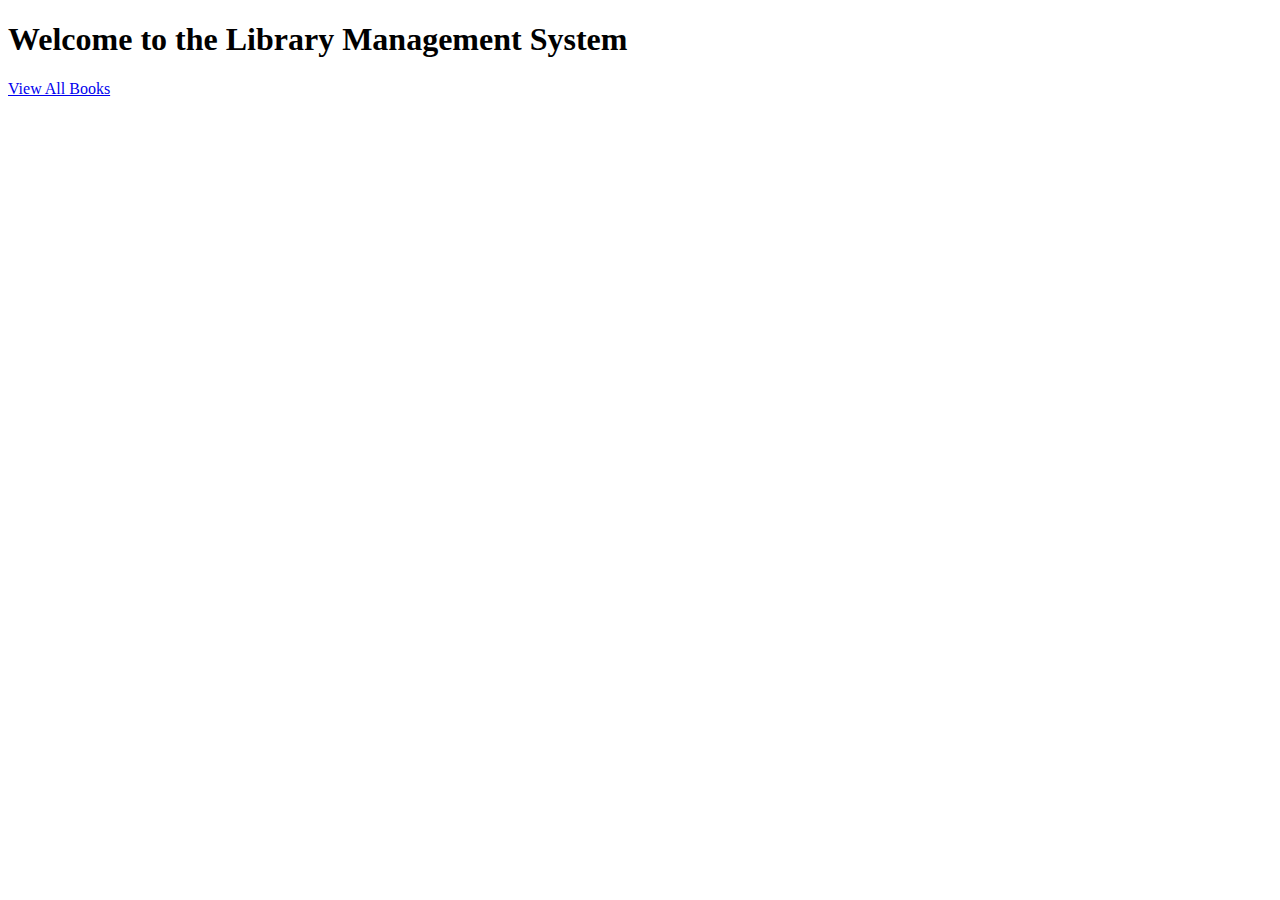
<file: ex 5/index.html>
<!DOCTYPE html>
<html lang="en">
<head>
    <meta charset="UTF-8">
    <title>Library Management System</title>
    <script>
        function validateForm() {
            const title = document.forms["bookForm"]["title"].value;
            const author = document.forms["bookForm"]["author"].value;
            const price = document.forms["bookForm"]["price"].value;
            if (title === "" || author === "" || price === "") {
                alert("All fields must be filled out.");
                return false;
            }
            return true;
        }
    </script>
</head>
<body>
    <h1>Welcome to the Library Management System</h1>
    <div id="content">
        <a href="LibraryServlet?action=viewAll">View All Books</a>
    </div>
</body>
</html>
</file>
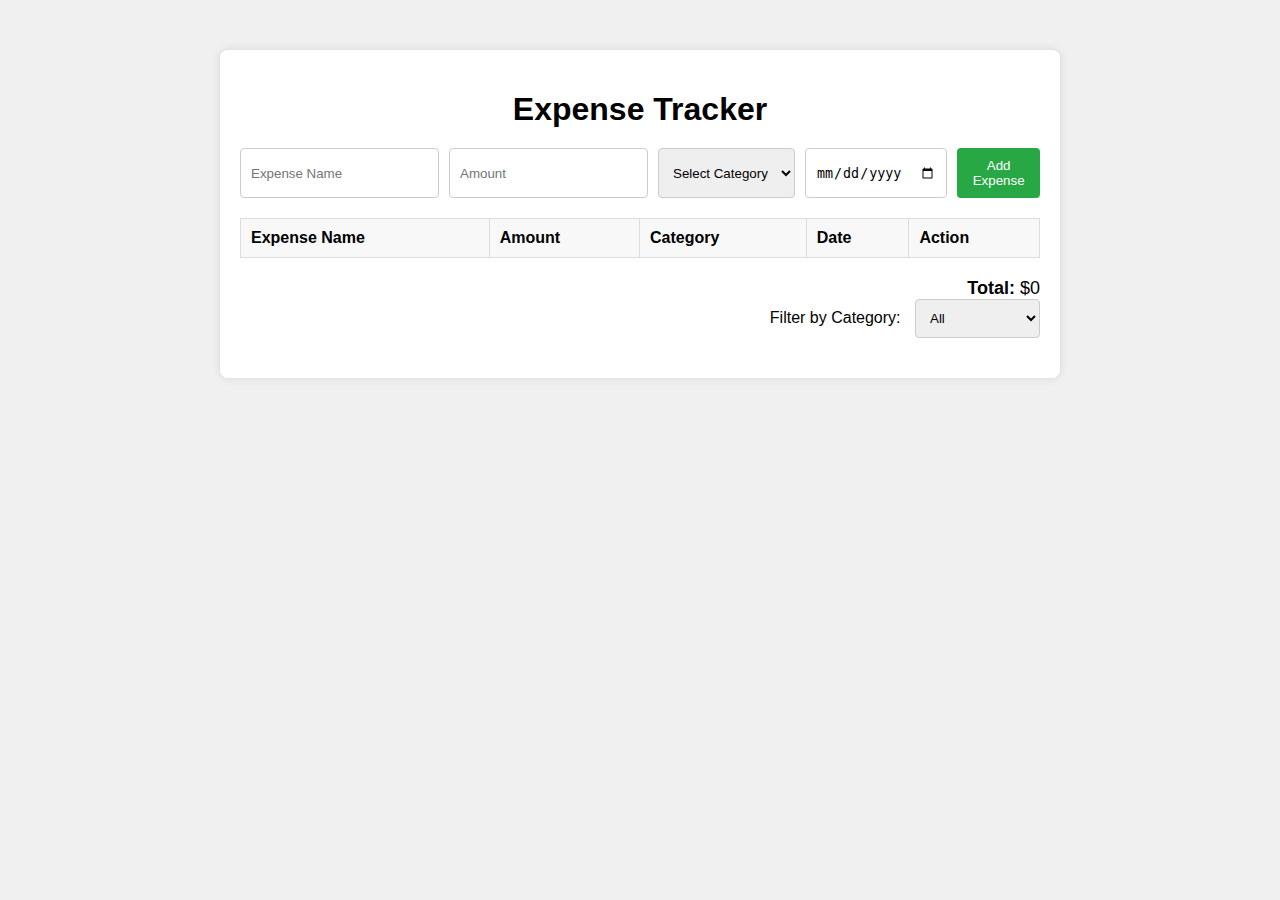
<file: expense tracker/index.html>
<!-- // index.html -->
<!DOCTYPE html>
<html>

<head>
    <title>Expense Tracker</title>
    <link rel="stylesheet" type="text/css" href="style.css" />
</head>

<body>
    <div class="container">
        <h1>Expense Tracker</h1>
        
        <form id="expense-form" >
           
            <input type="text" id="expense-name" placeholder="Expense Name" required />
            <input type="number" id="expense-amount" placeholder="Amount" required />
            <select id="expense-category" required>
                <option value="" disabled selected>Select Category</option>
                <option value="Food">Food</option>
                <option value="Transport">Transport</option>
                <option value="Entertainment">Entertainment</option>
                <option value="Other">Other</option>
            </select>
            <input type="date" id="expense-date" required />
            <button type="submit">Add Expense</button>
        </form>
        <div class="expense-table">
            <table>
                <thead>
                    <tr>
                        <th>Expense Name</th>
                        <th>Amount</th>
                        <th>Category</th>
                        <th>Date</th>
                        <th>Action</th>
                    </tr>
                </thead>
                <tbody id="expense-list"></tbody>
            </table>
            <div class="total-amount">
                <strong>Total:</strong> $<span id="total-amount">0</span>
            </div>
        </div>
        <div class="filter">
            <label for="filter-category">Filter by Category:</label>
            <select id="filter-category">
                <option value="All">All</option>
                <option value="Food">Food</option>
                <option value="Transport">Transport</option>
                <option value="Entertainment">Entertainment</option>
                <option value="Other">Other</option>
            </select>
        </div>
    </div>
    <script src="script.js"></script>
</body>
</html>
</file>
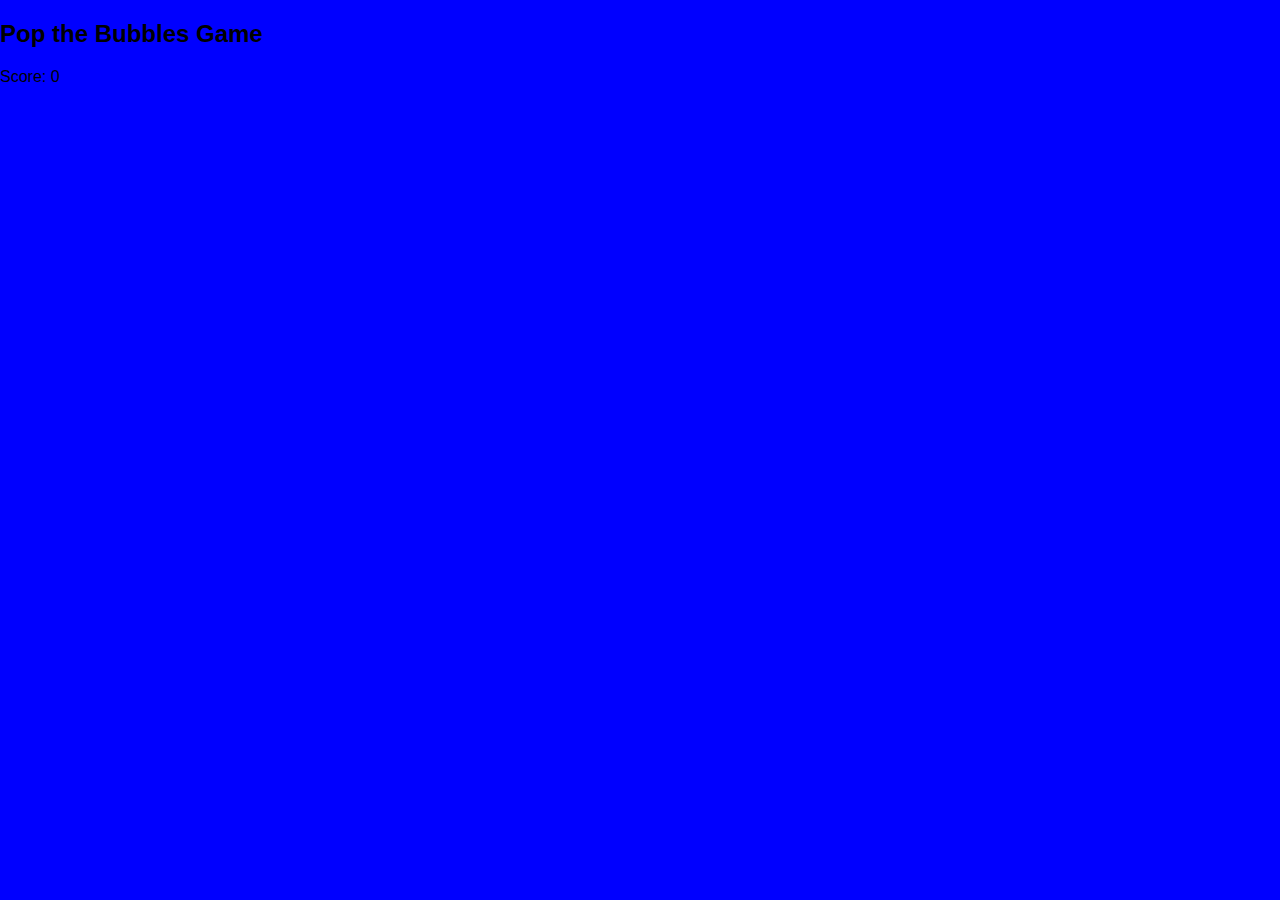
<file: ex 10/jquery game.html>
<!DOCTYPE html>
<html lang="en">
<head>
    <meta charset="UTF-8">
    <meta name="viewport" content="width=device-width, initial-scale=1.0">
    <title>Pop the Bubbles Game</title>
    <style>
        body {
            margin: 0;
            padding: 0;
            background-color: blue;
            overflow: hidden;
            font-family: Arial, sans-serif;
        }
        
        .bubble {
            position: absolute;
            width: 40px;
            height: 40px;
            border-radius: 50%;
            background-color: #3498db;
            color: white;
            text-align: center;
            line-height: 40px;
            font-size: 24px;
        }
    </style>
</head>
<body>
    <h2>Pop the Bubbles Game</h2>
    <p>Score: <span id="score">0</span></p>

    <script src="https://code.jquery.com/jquery-3.7.1.js"></script>
    <script>
        $(document).ready(function(){
            var score = 0;
            var width = screen.width - 100;
            var height = screen.height - 200;

            function generateRandomLetter() {
                var keyCode = Math.floor(Math.random() * 26) + 65; // Random key code for A-Z
                return String.fromCharCode(keyCode);
            }

            function generateRandomColor() {
                var letters = '0123456789ABCDEF';
                var color = '#';
                for (var i = 0; i < 6; i++) {
                    color += letters[Math.floor(Math.random() * 16)];
                }
                return color;
            }

            function createBubble() {
                var letter = generateRandomLetter();
                var left = Math.random() * width;
                var color = generateRandomColor();

                var $bubble = $("<div class='bubble'></div>")
                    .text(letter)
                    .css("left", left)
                    .css("background-color", color);

                $("body").append($bubble);

                $bubble.animate({ top: height }, 5000, "linear", function() {
                    $(this).remove();
                });

                $bubble.click(function() {
                    score++;
                    $("#score").text(score);
                    $(this).remove();
                });
            }

            $(document).keypress(function(e) {
                var letter = String.fromCharCode(e.which).toUpperCase();
                $(".bubble").each(function() {
                    if ($(this).text() === letter) {
                        score++;
                        $("#score").text(score);
                        $(this).remove();
                    }
                });
            });

            setInterval(createBubble, 2000);
        });
    </script>
</body>
</html>
</file>
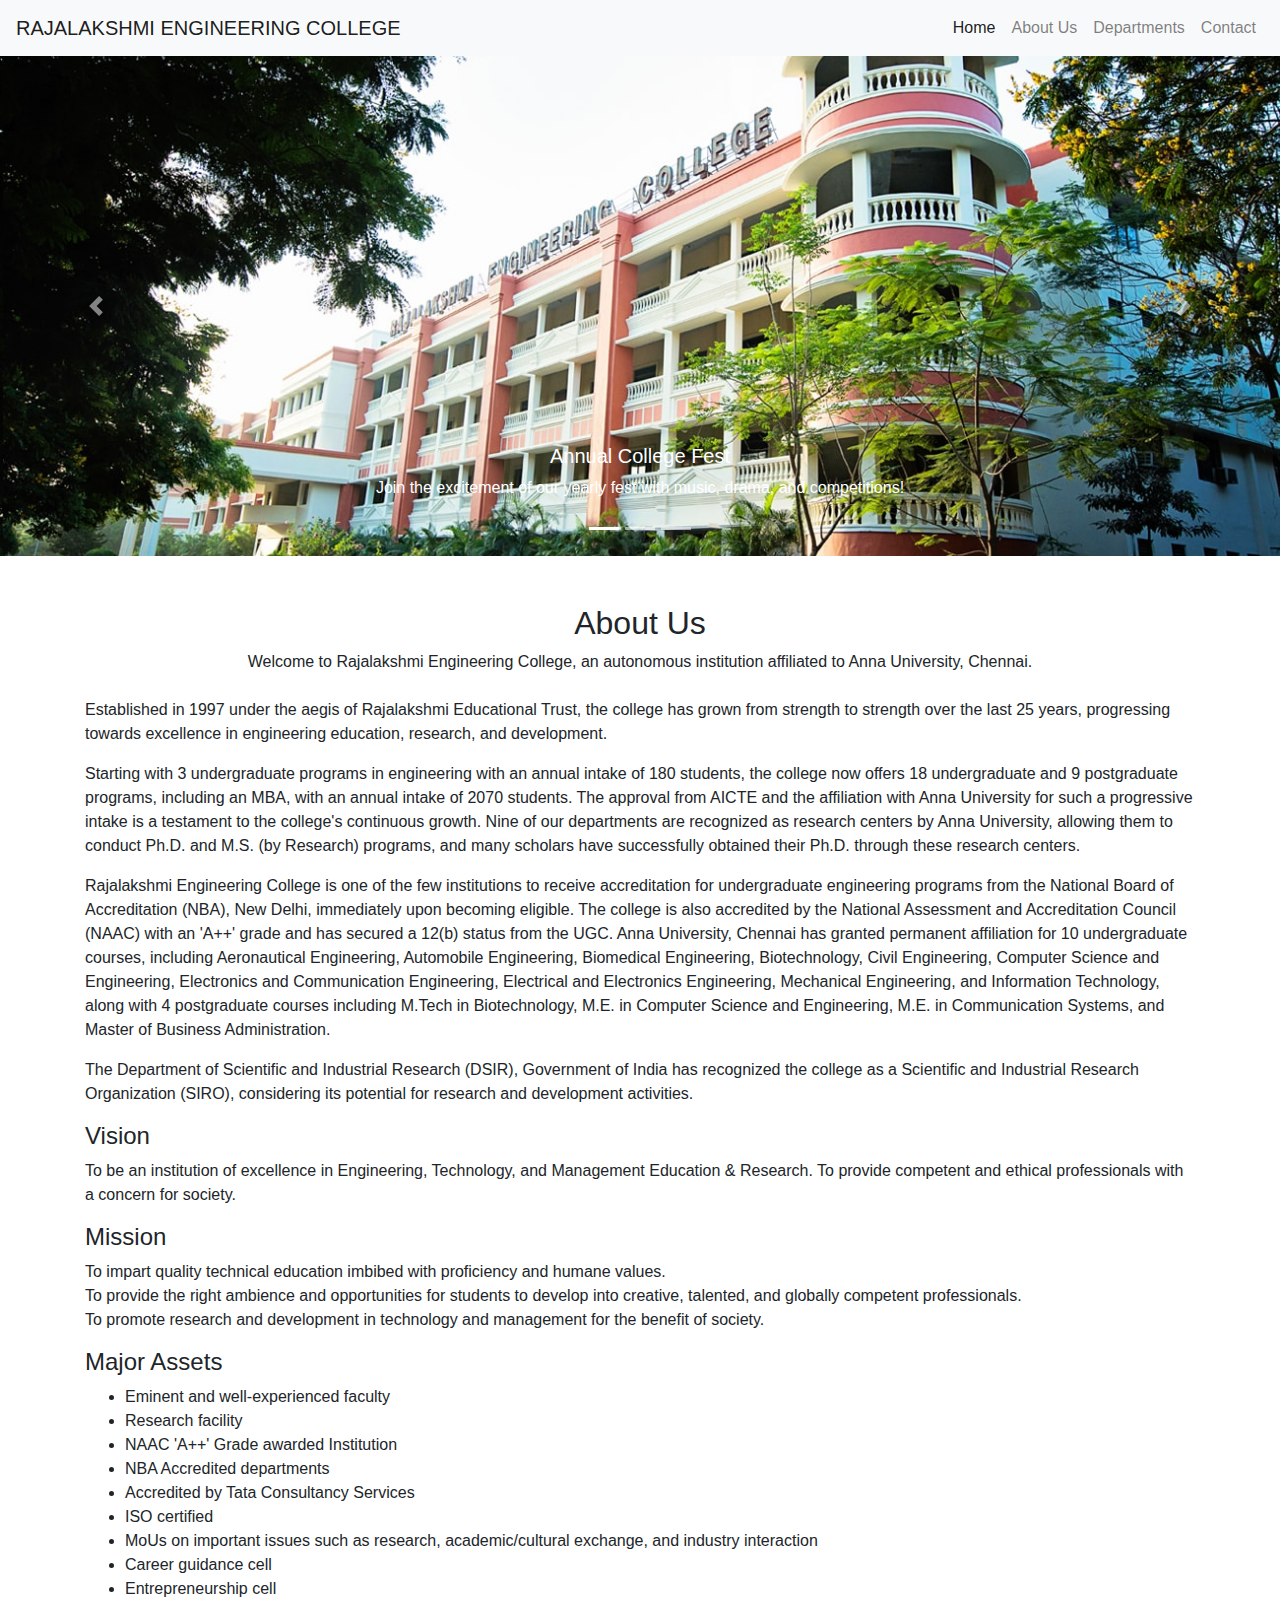
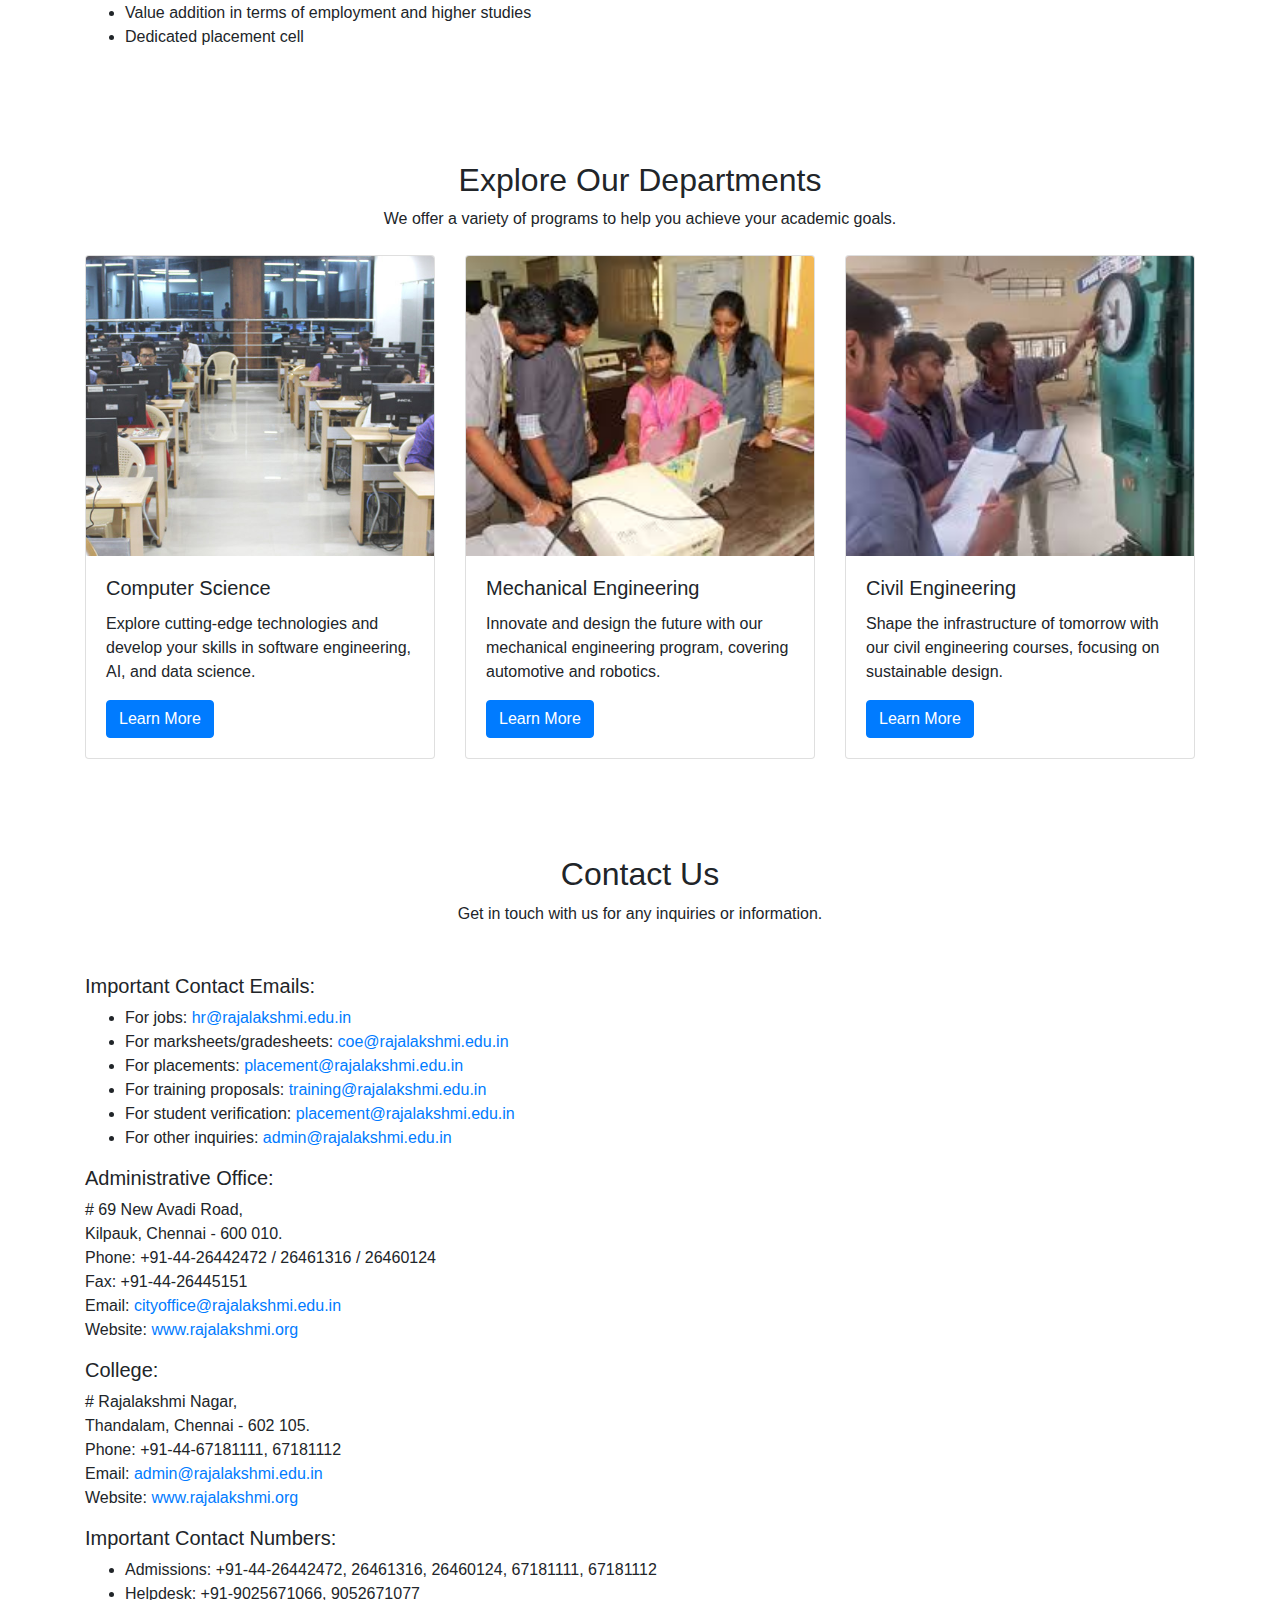
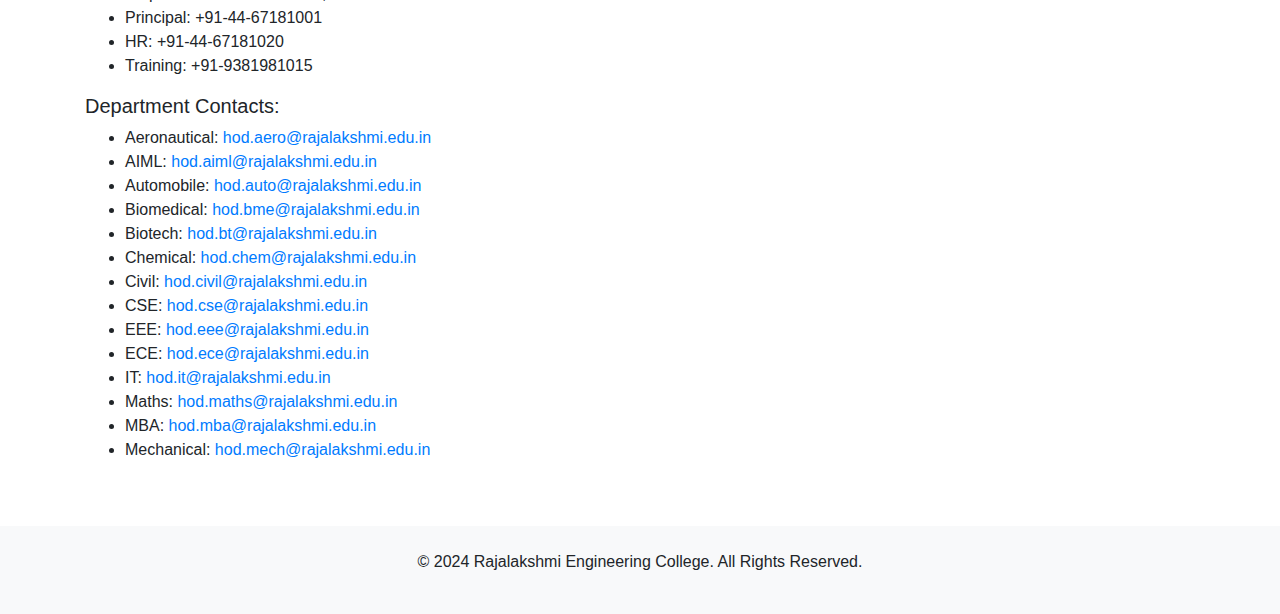
<file: ex 11/bootstrap.html>
<!DOCTYPE html>
<html lang="en">
<head>
    <meta charset="UTF-8">
    <meta name="viewport" content="width=device-width, initial-scale=1.0">
    <title>College Web Page</title>
    <!-- Bootstrap CSS -->
    <link rel="stylesheet" href="https://stackpath.bootstrapcdn.com/bootstrap/4.5.2/css/bootstrap.min.css">
    <style>
        /* Custom styles can be added here */
        .carousel-item img {
            height: 500px; /* Ensure a consistent height for carousel images */
            object-fit: cover; /* Makes sure images cover the area without stretching */
        }
        .card img {
            height: 300px; /* Ensure consistent height for card images */
            object-fit: cover; /* Ensures the image fits well */
        }
    </style>
</head>
<body>

<!-- College Navbar -->
<nav class="navbar navbar-expand-lg navbar-light bg-light">
    <a class="navbar-brand" href="#">RAJALAKSHMI ENGINEERING COLLEGE</a>
    <button class="navbar-toggler" type="button" data-toggle="collapse" data-target="#navbarNav" aria-controls="navbarNav" aria-expanded="false" aria-label="Toggle navigation">
        <span class="navbar-toggler-icon"></span>
    </button>
    <div class="collapse navbar-collapse" id="navbarNav">
        <ul class="navbar-nav ml-auto">
            <li class="nav-item active">
                <a class="nav-link" href="#">Home</a>
            </li>
            <li class="nav-item">
                <a class="nav-link" href="#about-us">About Us</a>
            </li>            
            <li class="nav-item">
                <a class="nav-link" href="#departments">Departments</a>
            </li>
            <li class="nav-item">
                <a class="nav-link" href="#contact">Contact</a>
            </li>
        </ul>
    </div>
</nav>

<!-- Carousel for College Events/Showcase -->
<div id="carouselExampleIndicators" class="carousel slide" data-ride="carousel">
    <ol class="carousel-indicators">
        <li data-target="#carouselExampleIndicators" data-slide-to="0" class="active"></li>
        <li data-target="#carouselExampleIndicators" data-slide-to="1"></li>
        <li data-target="#carouselExampleIndicators" data-slide-to="2"></li>
    </ol>
    <div class="carousel-inner">
        <div class="carousel-item active">
            <img class="d-block w-100" src="rec1.jpg" alt="Annual College Fest">
            <div class="carousel-caption d-none d-md-block">
                <h5>Annual College Fest</h5>
                <p>Join the excitement of our yearly fest with music, drama, and competitions!</p>
            </div>
        </div>
        <div class="carousel-item">
            <img class="d-block w-100" src="rec2.jpg" alt="Graduation Ceremony">
            <div class="carousel-caption d-none d-md-block">
                <h5>Graduation Ceremony</h5>
                <p>Celebrating the achievements of our graduating students.</p>
            </div>
        </div>
        <div class="carousel-item">
            <img class="d-block w-100" src="rec3.jpg" alt="Workshops & Seminars">
            <div class="carousel-caption d-none d-md-block">
                <h5>Workshops & Seminars</h5>
                <p>Enrich your learning with a range of expert-led sessions.</p>
            </div>
        </div>
    </div>
    <a class="carousel-control-prev" href="#carouselExampleIndicators" role="button" data-slide="prev">
        <span class="carousel-control-prev-icon" aria-hidden="true"></span>
        <span class="sr-only">Previous</span>
    </a>
    <a class="carousel-control-next" href="#carouselExampleIndicators" role="button" data-slide="next">
        <span class="carousel-control-next-icon" aria-hidden="true"></span>
        <span class="sr-only">Next</span>
    </a>
</div>

<!-- About Us Section -->
<section class="py-5" id="about-us">
    <div class="container">
        <div class="text-center mb-4">
            <h2>About Us</h2>
            <p>Welcome to Rajalakshmi Engineering College, an autonomous institution affiliated to Anna University, Chennai.</p>
        </div>
        <p>
            Established in 1997 under the aegis of Rajalakshmi Educational Trust, the college has grown from strength to strength over the last 25 years, progressing towards excellence in engineering education, research, and development. 
        </p>
        <p>
            Starting with 3 undergraduate programs in engineering with an annual intake of 180 students, the college now offers 18 undergraduate and 9 postgraduate programs, including an MBA, with an annual intake of 2070 students. The approval from AICTE and the affiliation with Anna University for such a progressive intake is a testament to the college's continuous growth. Nine of our departments are recognized as research centers by Anna University, allowing them to conduct Ph.D. and M.S. (by Research) programs, and many scholars have successfully obtained their Ph.D. through these research centers.
        </p>
        <p>
            Rajalakshmi Engineering College is one of the few institutions to receive accreditation for undergraduate engineering programs from the National Board of Accreditation (NBA), New Delhi, immediately upon becoming eligible. The college is also accredited by the National Assessment and Accreditation Council (NAAC) with an 'A++' grade and has secured a 12(b) status from the UGC. Anna University, Chennai has granted permanent affiliation for 10 undergraduate courses, including Aeronautical Engineering, Automobile Engineering, Biomedical Engineering, Biotechnology, Civil Engineering, Computer Science and Engineering, Electronics and Communication Engineering, Electrical and Electronics Engineering, Mechanical Engineering, and Information Technology, along with 4 postgraduate courses including M.Tech in Biotechnology, M.E. in Computer Science and Engineering, M.E. in Communication Systems, and Master of Business Administration.
        </p>
        <p>
            The Department of Scientific and Industrial Research (DSIR), Government of India has recognized the college as a Scientific and Industrial Research Organization (SIRO), considering its potential for research and development activities.
        </p>
        
        <h4>Vision</h4>
        <p>
            To be an institution of excellence in Engineering, Technology, and Management Education & Research. To provide competent and ethical professionals with a concern for society.
        </p>
        
        <h4>Mission</h4>
        <p>
            To impart quality technical education imbibed with proficiency and humane values.<br>
            To provide the right ambience and opportunities for students to develop into creative, talented, and globally competent professionals.<br>
            To promote research and development in technology and management for the benefit of society.
        </p>
        
        <h4>Major Assets</h4>
        <ul>
            <li>Eminent and well-experienced faculty</li>
            <li>Research facility</li>
            <li>NAAC 'A++' Grade awarded Institution</li>
            <li>NBA Accredited departments</li>
            <li>Accredited by Tata Consultancy Services</li>
            <li>ISO certified</li>
            <li>MoUs on important issues such as research, academic/cultural exchange, and industry interaction</li>
            <li>Career guidance cell</li>
            <li>Entrepreneurship cell</li>
            <li>Value addition in terms of employment and higher studies</li>
            <li>Dedicated placement cell</li>
        </ul>
    </div>
</section>

<!-- Departments Section -->
<section class="py-5" id="departments">
    <div class="container">
        <div class="text-center mb-4">
            <h2>Explore Our Departments</h2>
            <p>We offer a variety of programs to help you achieve your academic goals.</p>
        </div>
        <div class="row">
            <!-- Card 1 -->
            <div class="col-md-4">
                <div class="card">
                    <img src="cs1.jpg" class="card-img-top" alt="Computer Science">
                    <div class="card-body">
                        <h5 class="card-title">Computer Science</h5>
                        <p class="card-text">Explore cutting-edge technologies and develop your skills in software engineering, AI, and data science.</p>
                        <a href="#" class="btn btn-primary">Learn More</a>
                    </div>
                </div>
            </div>
            <!-- Card 2 -->
            <div class="col-md-4">
                <div class="card">
                    <img src="mec1.jpg" class="card-img-top" alt="Mechanical Engineering">
                    <div class="card-body">
                        <h5 class="card-title">Mechanical Engineering</h5>
                        <p class="card-text">Innovate and design the future with our mechanical engineering program, covering automotive and robotics.</p>
                        <a href="#" class="btn btn-primary">Learn More</a>
                    </div>
                </div>
            </div>
            <!-- Card 3 -->
            <div class="col-md-4">
                <div class="card">
                    <img src="civ1.jpg" class="card-img-top" alt="Civil Engineering">
                    <div class="card-body">
                        <h5 class="card-title">Civil Engineering</h5>
                        <p class="card-text">Shape the infrastructure of tomorrow with our civil engineering courses, focusing on sustainable design.</p>
                        <a href="#" class="btn btn-primary">Learn More</a>
                    </div>
                </div>
            </div>
        </div>
    </div>
</section>

<!-- Contact Information Section -->
<section class="py-5" id="contact">
    <div class="container">
        <div class="text-center mb-4">
            <h2>Contact Us</h2>
            <p>Get in touch with us for any inquiries or information.</p>
        </div>
        <div class="mt-5">
            <h5>Important Contact Emails:</h5>
            <ul>
                <li>For jobs: <a href="mailto:hr@rajalakshmi.edu.in">hr@rajalakshmi.edu.in</a></li>
                <li>For marksheets/gradesheets: <a href="mailto:coe@rajalakshmi.edu.in">coe@rajalakshmi.edu.in</a></li>
                <li>For placements: <a href="mailto:placement@rajalakshmi.edu.in">placement@rajalakshmi.edu.in</a></li>
                <li>For training proposals: <a href="mailto:training@rajalakshmi.edu.in">training@rajalakshmi.edu.in</a></li>
                <li>For student verification: <a href="mailto:placement@rajalakshmi.edu.in">placement@rajalakshmi.edu.in</a></li>
                <li>For other inquiries: <a href="mailto:admin@rajalakshmi.edu.in">admin@rajalakshmi.edu.in</a></li>
            </ul>
            <h5>Administrative Office:</h5>
            <p># 69 New Avadi Road,<br>Kilpauk, Chennai - 600 010.<br>Phone: +91-44-26442472 / 26461316 / 26460124<br>Fax: +91-44-26445151<br>Email: <a href="mailto:cityoffice@rajalakshmi.edu.in">cityoffice@rajalakshmi.edu.in</a><br>Website: <a href="https://www.rajalakshmi.org" target="_blank">www.rajalakshmi.org</a></p>
            <h5>College:</h5>
            <p># Rajalakshmi Nagar,<br>Thandalam, Chennai - 602 105.<br>Phone: +91-44-67181111, 67181112<br>Email: <a href="mailto:admin@rajalakshmi.edu.in">admin@rajalakshmi.edu.in</a><br>Website: <a href="https://www.rajalakshmi.org" target="_blank">www.rajalakshmi.org</a></p>
            <h5>Important Contact Numbers:</h5>
            <ul>
                <li>Admissions: +91-44-26442472, 26461316, 26460124, 67181111, 67181112</li>
                <li>Helpdesk: +91-9025671066, 9052671077</li>
                <li>Principal: +91-44-67181001</li>
                <li>HR: +91-44-67181020</li>
                <li>Training: +91-9381981015</li>
            </ul>
            <h5>Department Contacts:</h5>
            <ul>
                <li>Aeronautical: <a href="mailto:hod.aero@rajalakshmi.edu.in">hod.aero@rajalakshmi.edu.in</a></li>
                <li>AIML: <a href="mailto:hod.aiml@rajalakshmi.edu.in">hod.aiml@rajalakshmi.edu.in</a></li>
                <li>Automobile: <a href="mailto:hod.auto@rajalakshmi.edu.in">hod.auto@rajalakshmi.edu.in</a></li>
                <li>Biomedical: <a href="mailto:hod.bme@rajalakshmi.edu.in">hod.bme@rajalakshmi.edu.in</a></li>
                <li>Biotech: <a href="mailto:hod.bt@rajalakshmi.edu.in">hod.bt@rajalakshmi.edu.in</a></li>
                <li>Chemical: <a href="mailto:hod.chem@rajalakshmi.edu.in">hod.chem@rajalakshmi.edu.in</a></li>
                <li>Civil: <a href="mailto:hod.civil@rajalakshmi.edu.in">hod.civil@rajalakshmi.edu.in</a></li>
                <li>CSE: <a href="mailto:hod.cse@rajalakshmi.edu.in">hod.cse@rajalakshmi.edu.in</a></li>
                <li>EEE: <a href="mailto:hod.eee@rajalakshmi.edu.in">hod.eee@rajalakshmi.edu.in</a></li>
                <li>ECE: <a href="mailto:hod.ece@rajalakshmi.edu.in">hod.ece@rajalakshmi.edu.in</a></li>
                <li>IT: <a href="mailto:hod.it@rajalakshmi.edu.in">hod.it@rajalakshmi.edu.in</a></li>
                <li>Maths: <a href="mailto:hod.maths@rajalakshmi.edu.in">hod.maths@rajalakshmi.edu.in</a></li>
                <li>MBA: <a href="mailto:hod.mba@rajalakshmi.edu.in">hod.mba@rajalakshmi.edu.in</a></li>
                <li>Mechanical: <a href="mailto:hod.mech@rajalakshmi.edu.in">hod.mech@rajalakshmi.edu.in</a></li>
            </ul>
        </div>
    </div>
</section>

<!-- Footer Section -->
<footer class="py-4 bg-light">
    <div class="container text-center">
        <p>&copy; 2024 Rajalakshmi Engineering College. All Rights Reserved.</p>
    </div>
</footer>

<!-- Bootstrap JS and dependencies -->
<script src="https://code.jquery.com/jquery-3.5.1.slim.min.js"></script>
<script src="https://cdn.jsdelivr.net/npm/@popperjs/core@2.11.6/dist/umd/popper.min.js"></script>
<script src="https://stackpath.bootstrapcdn.com/bootstrap/4.5.2/js/bootstrap.min.js"></script>
</body>
</html>
</file>
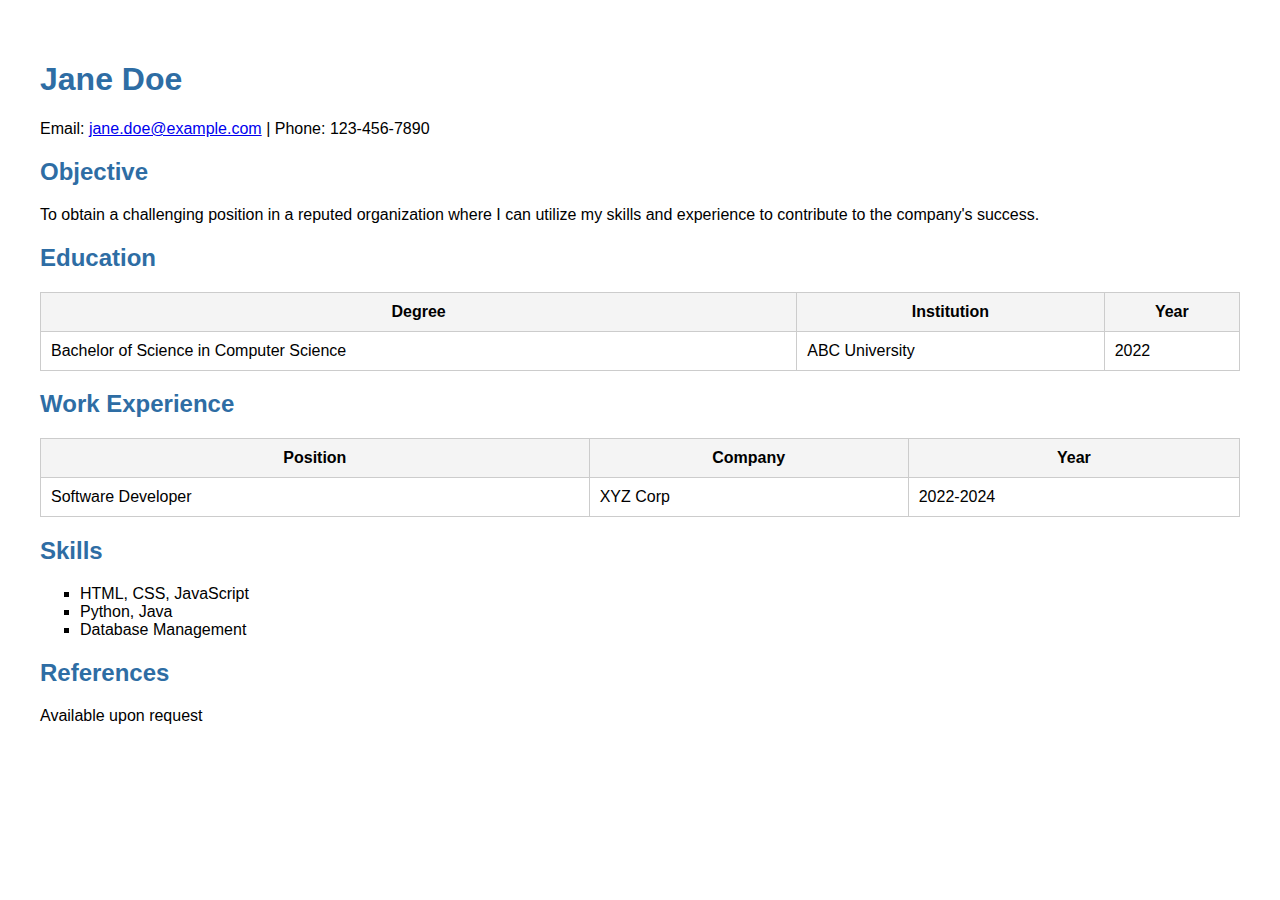
<file: ex 1a/exp.html>
<!DOCTYPE html>
<html lang="en">
<head>
    <meta charset="UTF-8">
    <meta name="viewport" content="width=device-width, initial-scale=1.0">
    <title>My Resume</title>
    <style>
        body {
            font-family: Arial, sans-serif;
            margin: 20px;
            padding: 20px;
        }
        h1, h2 {
            color: #2e6da4;
        }
        table {
            width: 100%;
            border-collapse: collapse;
        }
        th, td {
            padding: 10px;
            border: 1px solid #ccc;
        }
        th {
            background-color: #f4f4f4;
        }
        ul {
            list-style-type: square;
        }
    </style>
</head>
<body>
    <h1>Jane Doe</h1>
    <p>Email: <a href="mailto:jane.doe@example.com">jane.doe@example.com</a> | Phone: 123-456-7890</p>
    
    <h2>Objective</h2>
    <p>To obtain a challenging position in a reputed organization where I can utilize my skills and experience to contribute to the company's success.</p>
    
    <h2>Education</h2>
    <table>
        <tr>
            <th>Degree</th>
            <th>Institution</th>
            <th>Year</th>
        </tr>
        <tr>
            <td>Bachelor of Science in Computer Science</td>
            <td>ABC University</td>
            <td>2022</td>
        </tr>
    </table>
    
    <h2>Work Experience</h2>
    <table>
        <tr>
            <th>Position</th>
            <th>Company</th>
            <th>Year</th>
        </tr>
        <tr>
            <td>Software Developer</td>
            <td>XYZ Corp</td>
            <td>2022-2024</td>
        </tr>
    </table>
    
    <h2>Skills</h2>
    <ul>
        <li>HTML, CSS, JavaScript</li>
        <li>Python, Java</li>
        <li>Database Management</li>
    </ul>
    
    <h2>References</h2>
    <p>Available upon request</p>
</body>
</html>
</file>
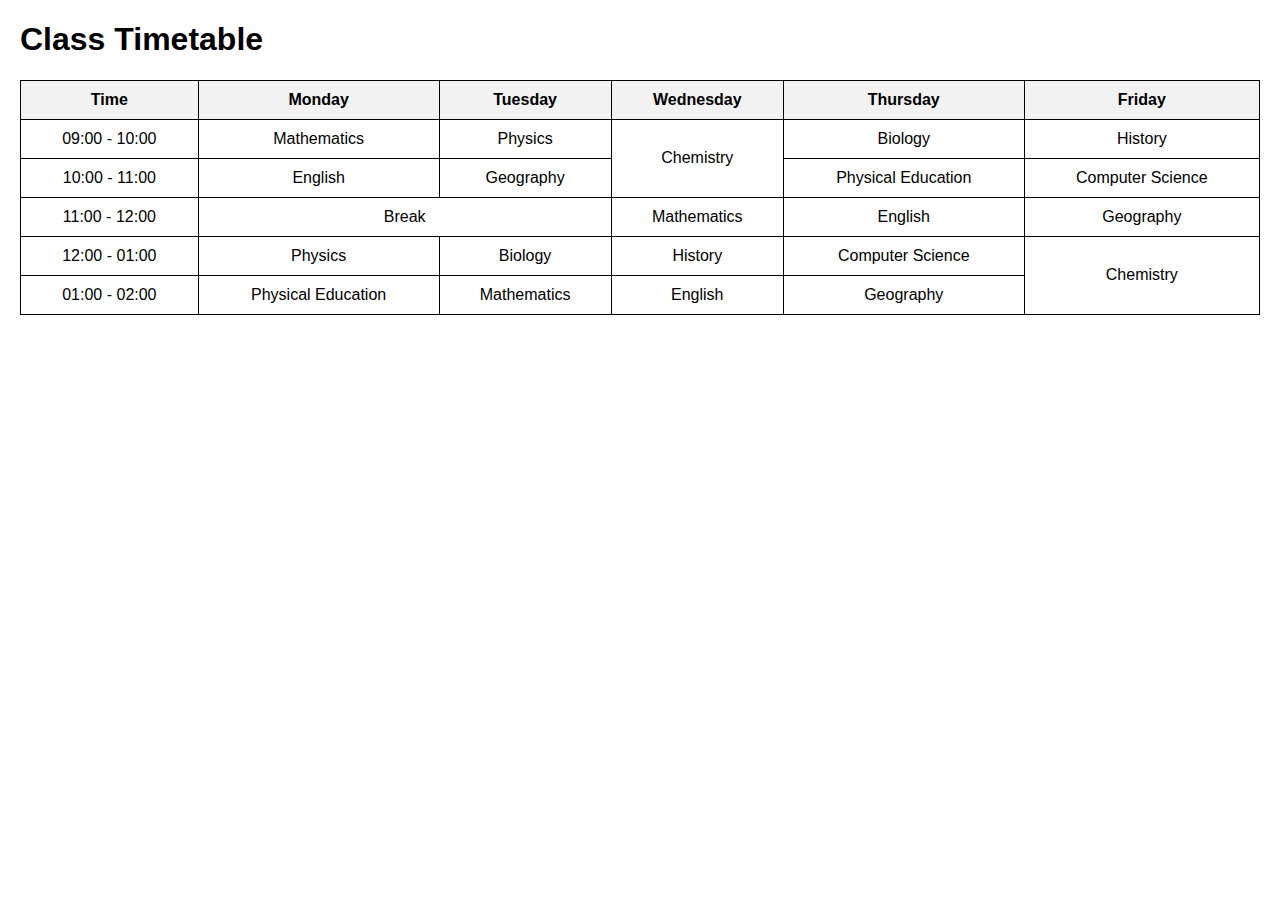
<file: ex 1b/exp.html>
<!DOCTYPE html>
<html lang="en">
<head>
    <meta charset="UTF-8">
    <meta name="viewport" content="width=device-width, initial-scale=1.0">
    <title>Class Timetable</title>
    <style>
        body {
            font-family: Arial, sans-serif;
            margin: 20px;
        }
        table {
            width: 100%;
            border-collapse: collapse;
        }
        th, td {
            padding: 10px;
            border: 1px solid #000;
            text-align: center;
        }
        th {
            background-color: #f2f2f2;
        }
    </style>
</head>
<body>
    <h1>Class Timetable</h1>
    <table border="1">
        <tr>
            <th>Time</th>
            <th>Monday</th>
            <th>Tuesday</th>
            <th>Wednesday</th>
            <th>Thursday</th>
            <th>Friday</th>
        </tr>
        <tr>
            <td>09:00 - 10:00</td>
            <td>Mathematics</td>
            <td>Physics</td>
            <td rowspan="2">Chemistry</td>
            <td>Biology</td>
            <td>History</td>
        </tr>
        <tr>
            <td>10:00 - 11:00</td>
            <td>English</td>
            <td>Geography</td>
            <td>Physical Education</td>
            <td>Computer Science</td>
        </tr>
        <tr>
            <td>11:00 - 12:00</td>
            <td colspan="2">Break</td>
            <td>Mathematics</td>
            <td>English</td>
            <td>Geography</td>
        </tr>
        <tr>
            <td>12:00 - 01:00</td>
            <td>Physics</td>
            <td>Biology</td>
            <td>History</td>
            <td>Computer Science</td>
            <td rowspan="2">Chemistry</td>
        </tr>
        <tr>
            <td>01:00 - 02:00</td>
            <td>Physical Education</td>
            <td>Mathematics</td>
            <td>English</td>
            <td>Geography</td>
        </tr>
    </table>
</body>
</html>
</file>
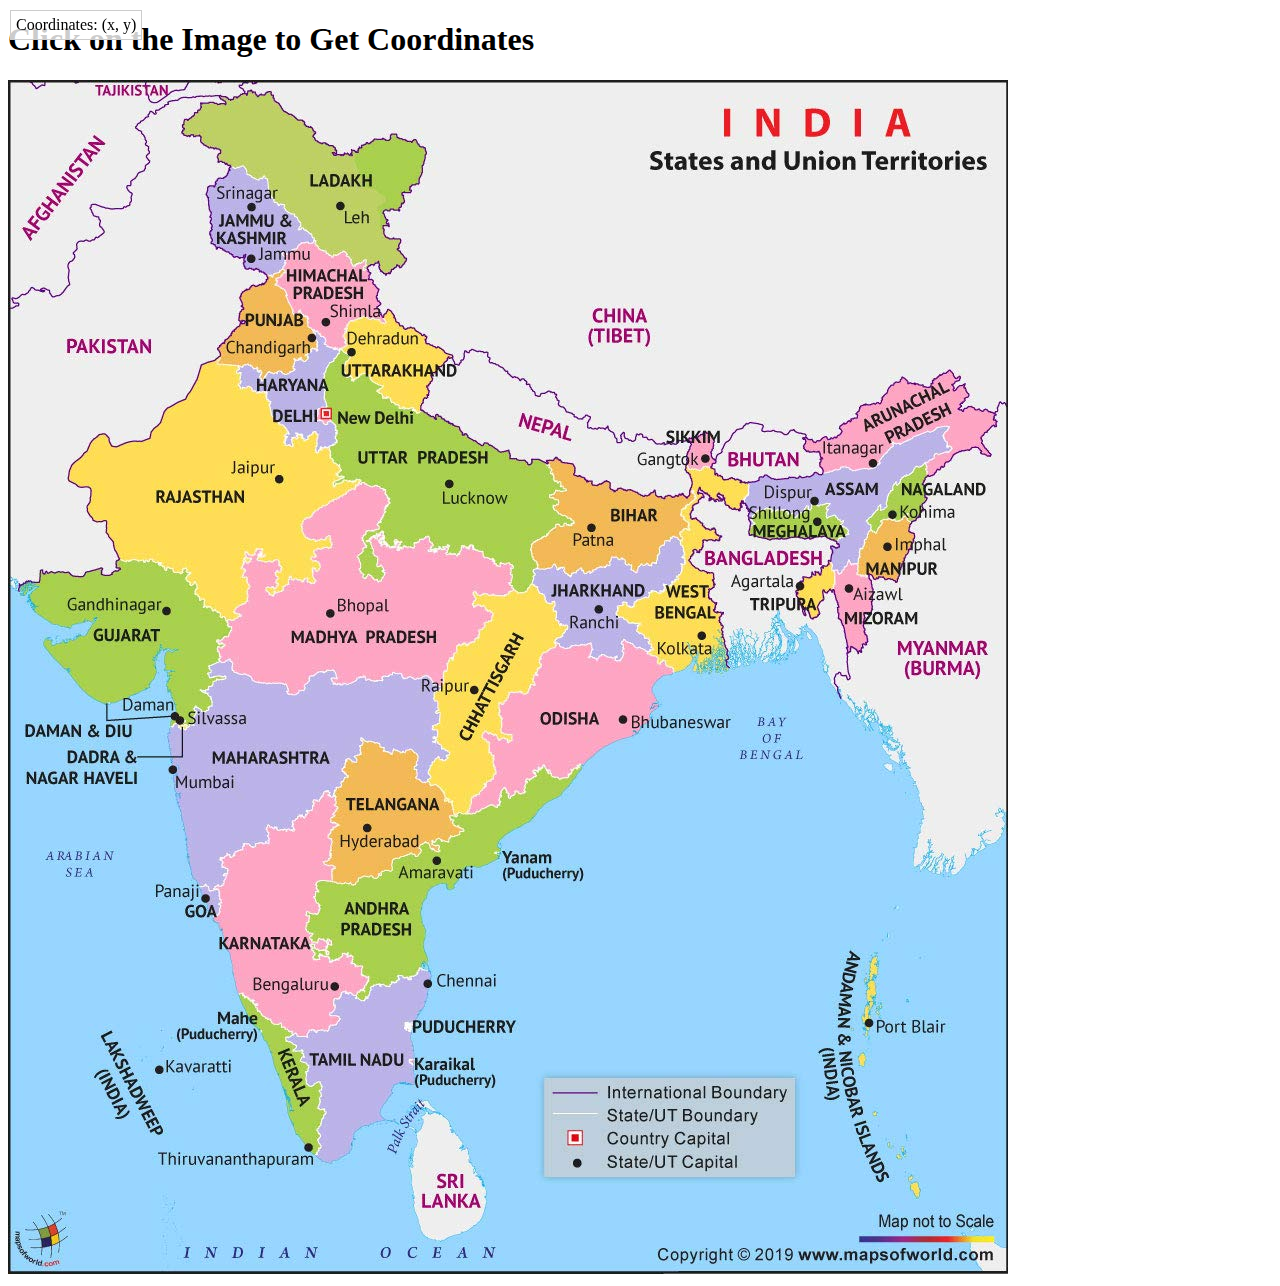
<file: ex 2a/demo.html>
<!DOCTYPE html>
<html lang="en">
<head>
    <meta charset="UTF-8">
    <meta name="viewport" content="width=device-width, initial-scale=1.0">
    <title>Find Image Map Coordinates</title>
    <style>
        #coordinates {
            position: fixed;
            top: 10px;
            left: 10px;
            background-color: rgba(255, 255, 255, 0.8);
            border: 1px solid #ccc;
            padding: 5px;
            z-index: 1000;
        }
    </style>
</head>
<body>

<h1>Click on the Image to Get Coordinates</h1>

<!-- Image to be mapped -->
<img src="india.jpg" id="image" alt="Image to map" width="" height="">

<!-- Display coordinates -->
<div id="coordinates">Coordinates: (x, y)</div>

<script>
    document.getElementById('image').addEventListener('click', function(event) {
        var rect = event.target.getBoundingClientRect();
        var x = event.clientX - rect.left;
        var y = event.clientY - rect.top;
        document.getElementById('coordinates').textContent = 'Coordinates: (' + x + ', ' + y + ')';
    });
</script>

</body>
</html>
</file>
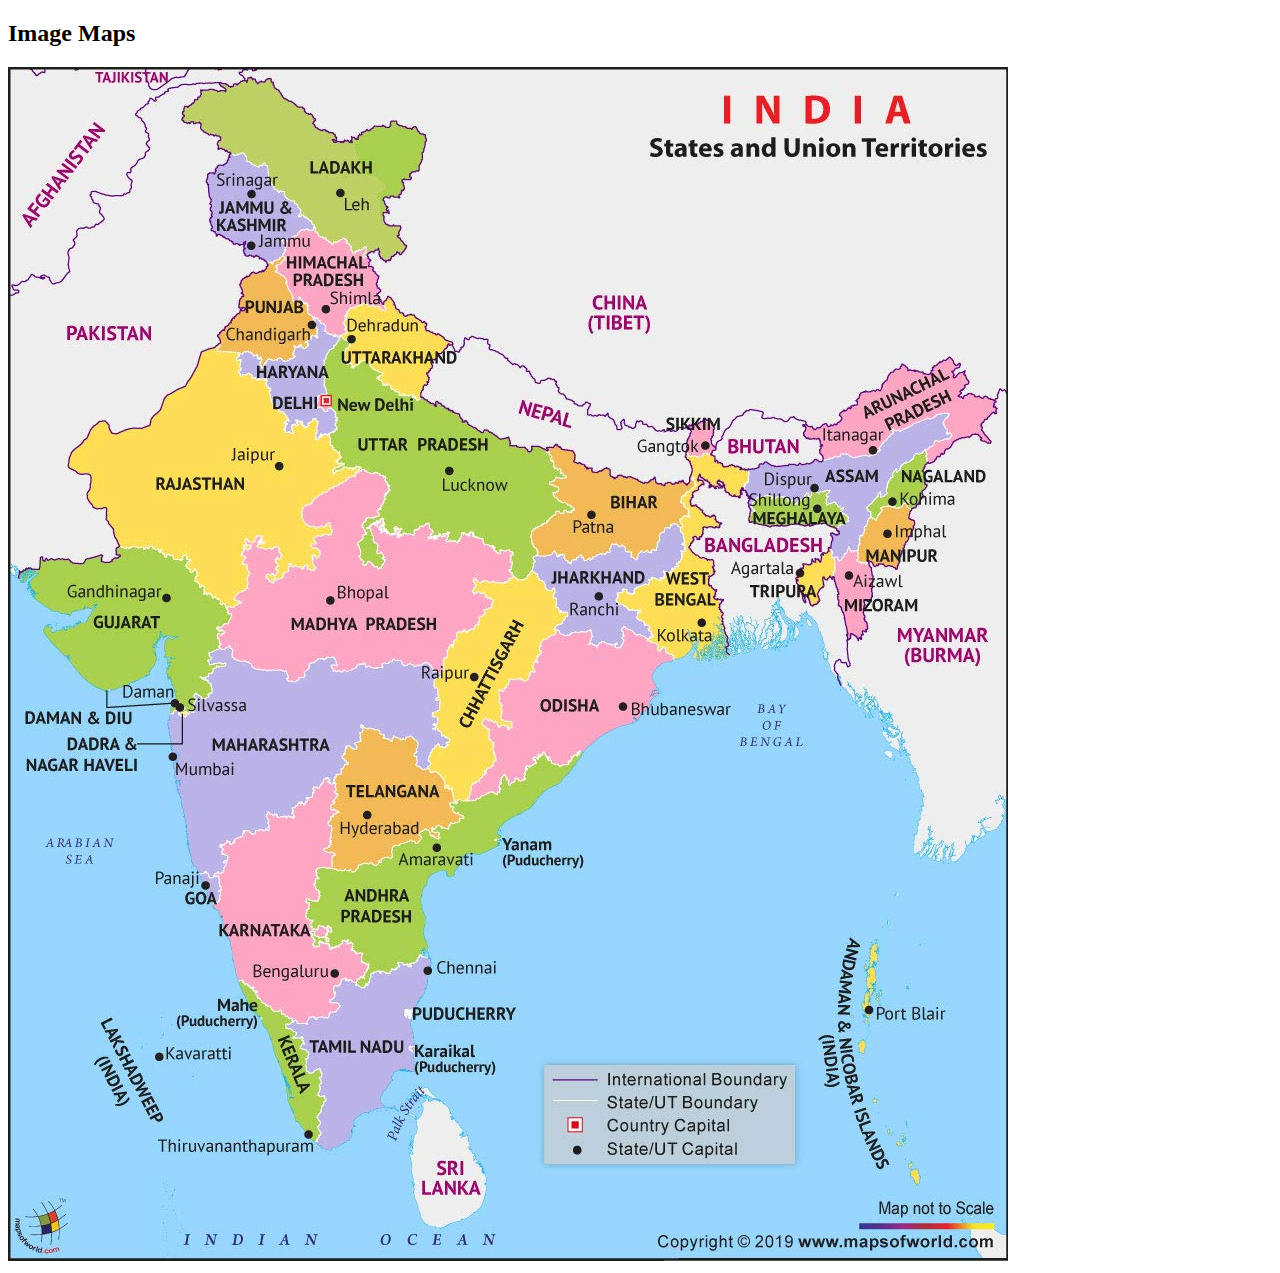
<file: ex 2a/exp.html>
<!DOCTYPE html>
<html>
<body>

<h2>Image Maps</h2>
<img src="india.jpg" alt="map" usemap="#rec">

<map name="rec">
<area shape="poly" coords="418,887,286,960,317,1075,398, 1004" alt="polygon1" title="Tamil Nadu" href="https://en.wikipedia.org/wiki/Tamil_Nadu">
<area shape="poly" coords="209, 279,338, 410,291, 443,308, 495,246, 471,220, 536,114, 475,80, 379" alt="polygon2" title="Rajasthan" href="https://en.wikipedia.org/wiki/Rajasthan">
<area shape="circle" coords="376, 737,55" alt="circle" title="Telengana" href="https://en.wikipedia.org/wiki/Telangana">
<area shape="rect" coords="536, 403,667, 474" alt="rectangle" title="Bihar" href="https://en.wikipedia.org/wiki/Bihar">

</map>
</body>
</html>
</file>
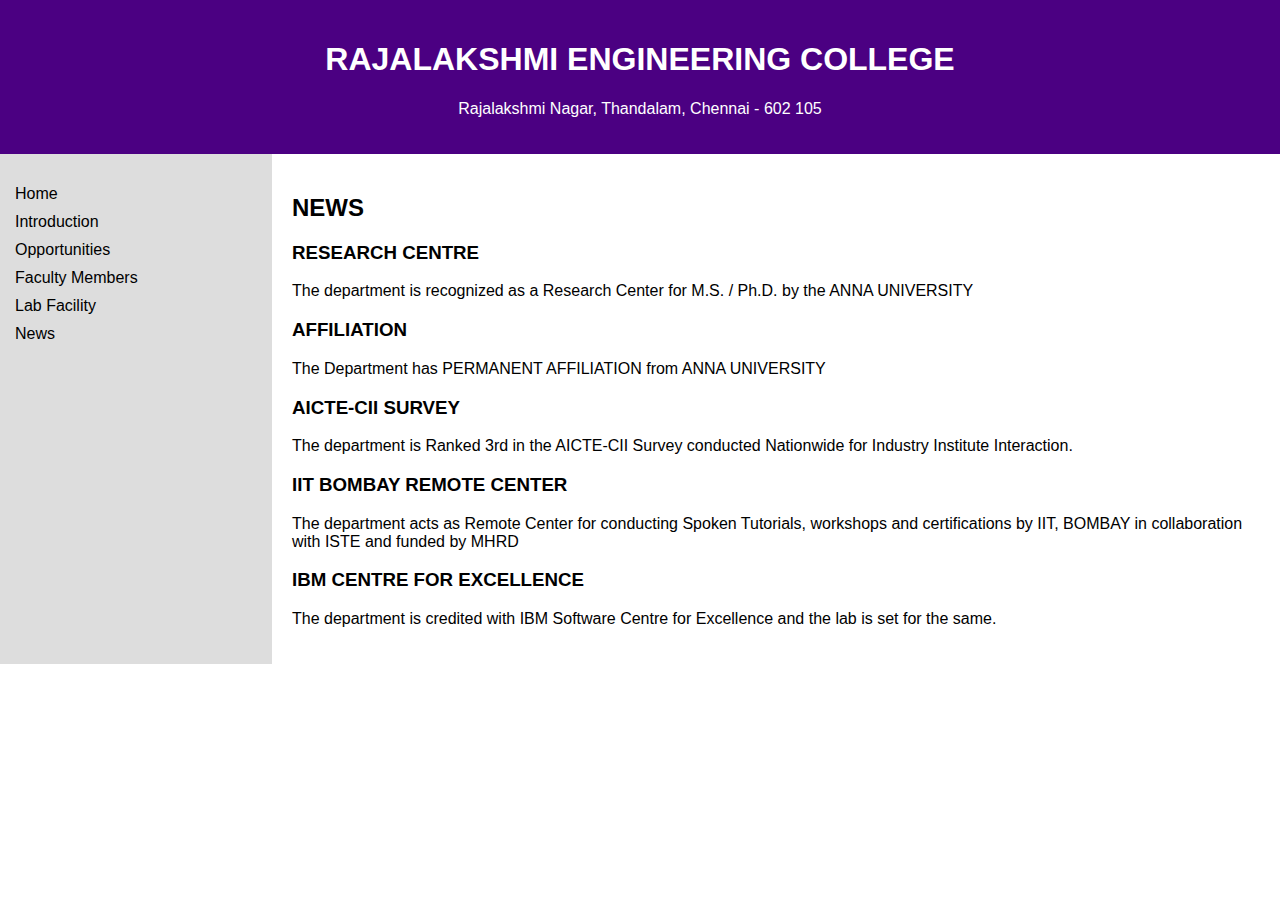
<file: ex 2b/exp.html>
<!DOCTYPE html>
<html lang="en">
<head>
    <meta charset="UTF-8">
    <meta name="viewport" content="width=device-width, initial-scale=1.0">
    <title>Department of CSE</title>
    <link rel="stylesheet" type="text/css" href="styles.css">
    <script src="scripts.js" defer></script>
</head>
<body>
    <div class="header">
        <h1>RAJALAKSHMI ENGINEERING COLLEGE</h1>
        <p>Rajalakshmi Nagar, Thandalam, Chennai - 602 105</p>
    </div>
    
    <div class="container">
        <div class="sidebar">
            <ul>
                <li><a href="#" onclick="showContent('home')">Home</a></li>
                <li><a href="#" onclick="showContent('introduction')">Introduction</a></li>
                <li><a href="#" onclick="showContent('opportunities')">Opportunities</a></li>
                <li><a href="#" onclick="showContent('faculty')">Faculty Members</a></li>
                <li><a href="#" onclick="showContent('lab')">Lab Facility</a></li>
                <li><a href="#" onclick="showContent('news')">News</a></li>
            </ul>
        </div>
        
        <div class="content">
            <div id="home" class="content-section">
                <h2>Welcome to the Department of CSE - Home Page</h2>
            </div>
            <div id="introduction" class="content-section" style="display:none;">
                <h2>INTRODUCTION</h2>
                <h3>Vision</h3>
                <p>To promote highly Ethical and Innovative Computer Professionals through excellence in teaching, training and research.</p>
                <h3>Mission</h3>
                <p>To produce globally competent professionals, motivated to learn the emerging technologies and to be innovative in solving real-world problems.</p>
                <p>To promote research activities amongst the students and the members of faculty that could benefit the society.</p>
                <p>To impart moral and ethical values in their profession.</p>
            </div>
            <div id="opportunities" class="content-section" style="display:none;">
                <h2>Opportunities</h2>
                <p>Computer science and Engineering graduates are the pillars of the current and emerging information era. Opportunities include pursuing Master of Science Programs in reputed Universities of U.S. and taking up research assignments in Hardware, System Sofhware, Computer Engineering, Multimedia, Networking and Communication areas Job opportunities are ever increasing and are varied in nature. System study, analysis, Design and Programming are the inherent phases in Application Development and each one of them provides enormous potential to the Computer Science and engineering graduates to shape themselves in their career. Hi-end profiles include Artificial Intelligence, Robotics, Graphic Solutions and Simulations. This degree program prepares studests for Advanced, Technical Computer Systems Design and Development Work It includes the study of the Database Design, Data Communications Procedural and Object Oriented Programming. Operating Systems Design, Algorithm Development and Applications of Artificial Intelligence. The curriculum includes basic course work Electronics Technology and the Theory of Programming Languages. Students focus on developing computer-based solutions involving hardware and software components and integration. Graduates are qualified to work in a range of positions, from entry-level computer scientists and system engineers to project managers leading advanced applications of computer science to real-world problems. The department has since broadened its research strengths.</p>
            </div>
            <div id="faculty" class="content-section" style="display:none;">
                <h2>FACULTY MEMBERS</h2>
                <table>
                    <tr>
                        <th>No.</th>
                        <th>Name</th>
                        <th>Designation</th>
                    </tr>
                    <tr>
                        <td>1</td>
                        <td>Dr. V. Murali Bhaskaran</td>
                        <td>Professor and Dean</td>
                    </tr>
                    <tr>
                        <td>2</td>
                        <td>Dr. P. Kumar</td>
                        <td>Head and Director</td>
                    </tr>
                    <tr>
                        <td>3</td>
                        <td>Dr. Revathy P</td>
                        <td>Professor</td>
                    </tr>
                </table>
            </div>
            <div id="lab" class="content-section" style="display:none;">
                <h2>Lab Facility</h2>
                <p>This is the lab facility content.</p>
            </div>
            <div id="news" class="content-section" style="display:block;">
                <h2>NEWS</h2>
                <h3>RESEARCH CENTRE</h3>
                <p>The department is recognized as a Research Center for M.S. / Ph.D. by the ANNA UNIVERSITY</p>
                <h3>AFFILIATION</h3>
                <p>The Department has PERMANENT AFFILIATION from ANNA UNIVERSITY</p>
                <h3>AICTE-CII SURVEY</h3>
                <p>The department is Ranked 3rd in the AICTE-CII Survey conducted Nationwide for Industry Institute Interaction.</p>
                <h3>IIT BOMBAY REMOTE CENTER</h3>
                <p>The department acts as Remote Center for conducting Spoken Tutorials, workshops and certifications by IIT, BOMBAY in collaboration with ISTE and funded by MHRD</p>
                <h3>IBM CENTRE FOR EXCELLENCE</h3>
                <p>The department is credited with IBM Software Centre for Excellence and the lab is set for the same.</p>
            </div>
        </div>
    </div>
</body>
</html>
</file>
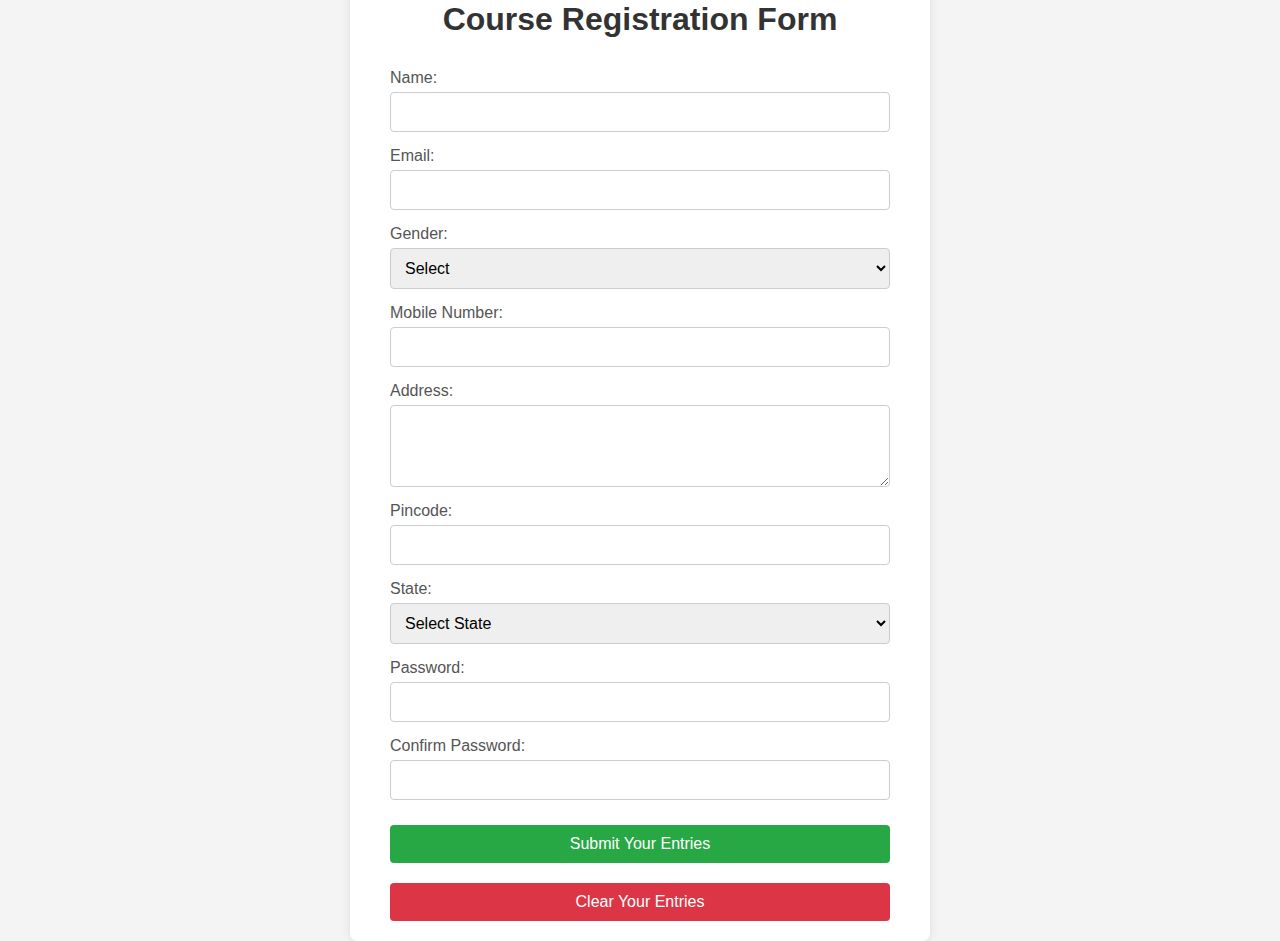
<file: ex 3/exp.html>
<!DOCTYPE html>
<html lang="en">
<head>
    <meta charset="UTF-8">
    <meta name="viewport" content="width=device-width, initial-scale=1.0">
    <title>Course Registration Form</title>
    <style>
        body {
            font-family: Arial, sans-serif;
            display: flex;
            justify-content: center;
            align-items: center;
            height: 100vh;
            margin: 0;
            background-color: #f4f4f4;
        }
        .container {
            background-color: #fff;
            padding: 20px 40px;
            box-shadow: 0 0 10px rgba(0, 0, 0, 0.1);
            border-radius: 8px;
            max-width: 500px;
            width: 100%;
        }
        h1 {
            text-align: center;
            color: #333;
        }
        form {
            display: flex;
            flex-direction: column;
        }
        label {
            margin: 10px 0 5px;
            color: #555;
        }
        input[type="text"],
        input[type="password"],
        select,
        textarea {
            padding: 10px;
            border: 1px solid #ccc;
            border-radius: 4px;
            font-size: 1em;
        }
        .error {
            color: red;
            font-size: 0.9em;
            margin-top: 5px;
        }
        input[type="submit"],
        input[type="reset"] {
            margin: 20px 0 0;
            padding: 10px;
            font-size: 1em;
            border: none;
            border-radius: 4px;
            cursor: pointer;
        }
        input[type="submit"] {
            background-color: #28a745;
            color: #fff;
        }
        input[type="reset"] {
            background-color: #dc3545;
            color: #fff;
        }
        input[type="submit"]:hover,
        input[type="reset"]:hover {
            opacity: 0.9;
        }
    </style>
</head>
<body>
    <div class="container">
        <h1>Course Registration Form</h1>
        <form id="registrationForm" method="post" action="#">
            <label for="name">Name:</label>
            <input type="text" id="name" name="name">
            <span id="nameError" class="error"></span>

            <label for="email">Email:</label>
            <input type="text" id="email" name="email">
            <span id="emailError" class="error"></span>

            <label for="gender">Gender:</label>
            <select id="gender" name="gender">
                <option value="">Select</option>
                <option value="male">Male</option>
                <option value="female">Female</option>
                <option value="other">Other</option>
            </select>
            <span id="genderError" class="error"></span>

            <label for="mobile">Mobile Number:</label>
            <input type="text" id="mobile" name="mobile">
            <span id="mobileError" class="error"></span>

            <label for="address">Address:</label>
            <textarea id="address" name="address" rows="4" cols="36"></textarea>
            <span id="addressError" class="error"></span>

            <label for="pincode">Pincode:</label>
            <input type="text" id="pincode" name="pincode">
            <span id="pincodeError" class="error"></span>

            <label for="state">State:</label>
            <select id="state" name="state">
                <option value="">Select State</option>
                <option value="Andhra Pradesh">Andhra Pradesh</option>
                <option value="Arunachal Pradesh">Arunachal Pradesh</option>
                <option value="Assam">Assam</option>
                <option value="Bihar">Bihar</option>
                <option value="Chhattisgarh">Chhattisgarh</option>
                <option value="Goa">Goa</option>
                <option value="Gujarat">Gujarat</option>
                <option value="Haryana">Haryana</option>
                <option value="Himachal Pradesh">Himachal Pradesh</option>
                <option value="Jharkhand">Jharkhand</option>
                <option value="Karnataka">Karnataka</option>
                <option value="Kerala">Kerala</option>
                <option value="Madhya Pradesh">Madhya Pradesh</option>
                <option value="Maharashtra">Maharashtra</option>
                <option value="Manipur">Manipur</option>
                <option value="Meghalaya">Meghalaya</option>
                <option value="Mizoram">Mizoram</option>
                <option value="Nagaland">Nagaland</option>
                <option value="Odisha">Odisha</option>
                <option value="Punjab">Punjab</option>
                <option value="Rajasthan">Rajasthan</option>
                <option value="Sikkim">Sikkim</option>
                <option value="Tamil Nadu">Tamil Nadu</option>
                <option value="Telangana">Telangana</option>
                <option value="Tripura">Tripura</option>
                <option value="Uttar Pradesh">Uttar Pradesh</option>
                <option value="Uttarakhand">Uttarakhand</option>
                <option value="West Bengal">West Bengal</option>
            </select>
            <span id="stateError" class="error"></span>

            <label for="password">Password:</label>
            <input type="password" id="password" name="password">
            <span id="passwordError" class="error"></span>

            <label for="confirmPassword">Confirm Password:</label>
            <input type="password" id="confirmPassword" name="confirmPassword">
            <span id="confirmPasswordError" class="error"></span>

            <input type="submit" value="Submit Your Entries">
            <input type="reset" value="Clear Your Entries">
        </form>
    </div>

    <script>
        document.getElementById('registrationForm').onsubmit = function(event) {
            let isValid = true;

            // Name validation
            let name = document.getElementById('name').value;
            if (name === "") {
                document.getElementById('nameError').innerText = "Name is required";
                isValid = false;
            } else {
                document.getElementById('nameError').innerText = "";
            }

            // Email validation
            let email = document.getElementById('email').value;
            let emailRegex = /^[^\s@]+@[^\s@]+\.[^\s@]+$/;
            if (email === "") {
                document.getElementById('emailError').innerText = "Email is required";
                isValid = false;
            } else if (!emailRegex.test(email)) {
                document.getElementById('emailError').innerText = "Invalid email format";
                isValid = false;
            } else {
                document.getElementById('emailError').innerText = "";
            }

            // Gender validation
            let gender = document.getElementById('gender').value;
            if (gender === "") {
                document.getElementById('genderError').innerText = "Gender is required";
                isValid = false;
            } else {
                document.getElementById('genderError').innerText = "";
            }

            // Mobile number validation
            let mobile = document.getElementById('mobile').value;
            let mobileRegex = /^\d{10}$/;
            if (mobile === "") {
                document.getElementById('mobileError').innerText = "Mobile number is required";
                isValid = false;
            } else if (!mobileRegex.test(mobile)) {
                document.getElementById('mobileError').innerText = "Mobile number must be exactly 10 digits";
                isValid = false;
            } else {
                document.getElementById('mobileError').innerText = "";
            }

            // Address validation
            let address = document.getElementById('address').value;
            if (address === "") {
                document.getElementById('addressError').innerText = "Address is required";
                isValid = false;
            } else {
                document.getElementById('addressError').innerText = "";
            }

            // Pincode validation
            let pincode = document.getElementById('pincode').value;
            let pincodeRegex = /^\d{6}$/;
            if (pincode === "") {
                document.getElementById('pincodeError').innerText = "Pincode is required";
                isValid = false;
            } else if (!pincodeRegex.test(pincode)) {
                document.getElementById('pincodeError').innerText = "Pincode must be exactly 6 digits";
                isValid = false;
            } else {
                document.getElementById('pincodeError').innerText = "";
            }

            // State validation
            let state = document.getElementById('state').value;
            if (state === "") {
                document.getElementById('stateError').innerText = "State is required";
                isValid = false;
            } else {
                document.getElementById('stateError').innerText = "";
            }

            // Password validation
            let password = document.getElementById('password').value;
            let passwordRegex = /^(?=.*[A-Za-z])(?=.*\d)[A-Za-z\d]{8,15}$/;
            if (password === "") {
                document.getElementById('passwordError').innerText = "Password is required";
                isValid = false;
            } else if (!passwordRegex.test(password)) {
                document.getElementById('passwordError').innerText = "Password must be 8-15 characters long and include at least one letter and one number";
                isValid = false;
            } else {
                document.getElementById('passwordError').innerText = "";
            }

            // Confirm password validation
            let confirmPassword = document.getElementById('confirmPassword').value;
            if (confirmPassword === "") {
                document.getElementById('confirmPasswordError').innerText = "Confirm password is required";
                isValid = false;
            } else if (confirmPassword !== password) {
                document.getElementById('confirmPasswordError').innerText = "Passwords do not match";
                isValid = false;
            } else {
                document.getElementById('confirmPasswordError').innerText = "";
            }

            if (!isValid) {
                event.preventDefault();
                alert("Please correct the errors in the form before submitting.");
            }
        };
    </script>
</body>
</html>
</file>
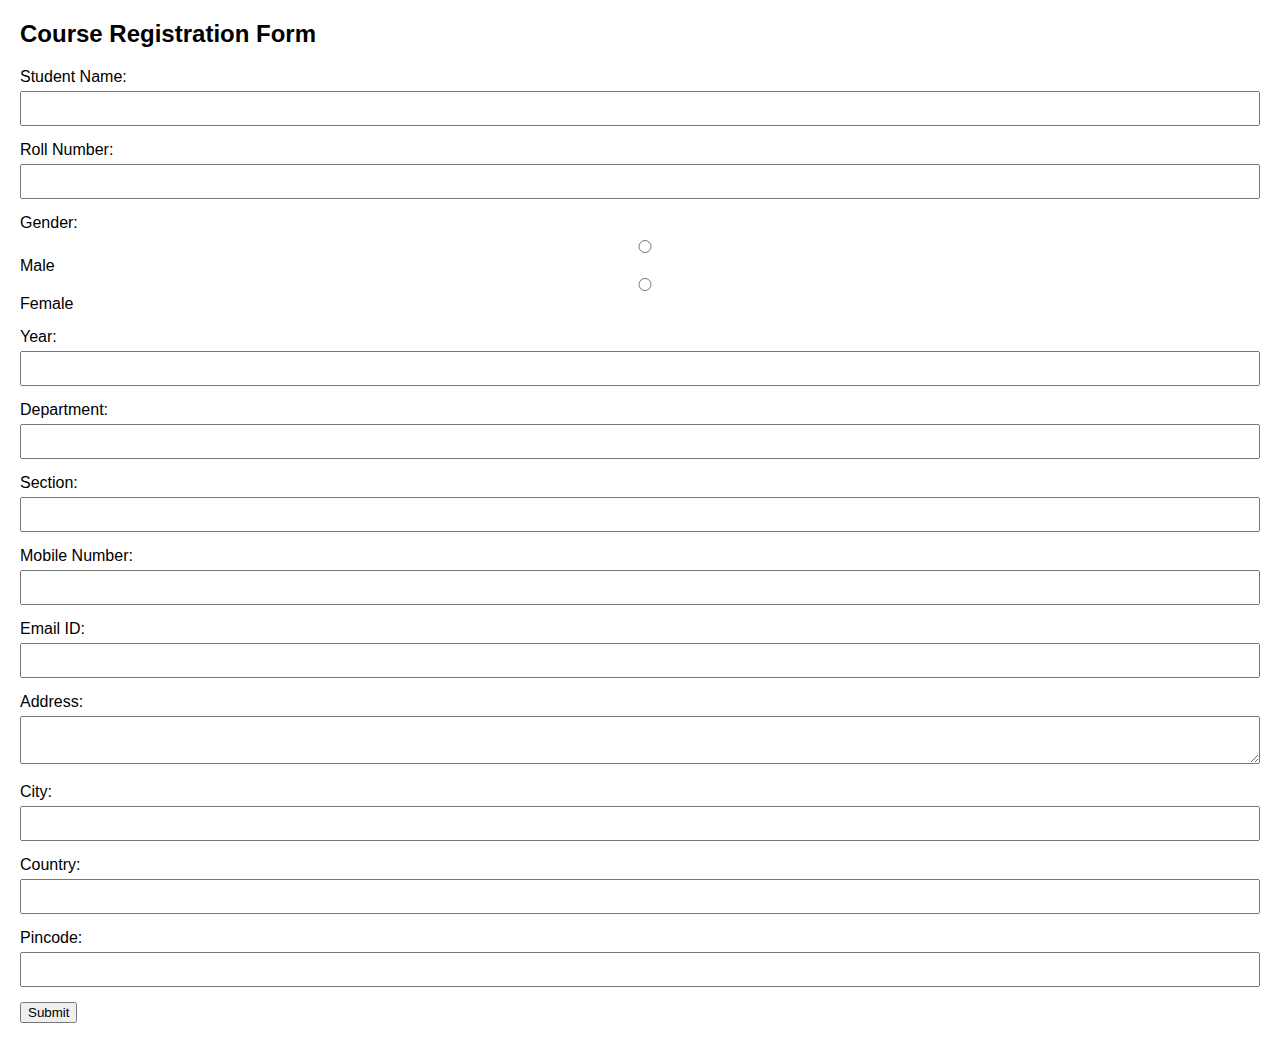
<file: ex 4/registration.html>
<!DOCTYPE html>
<html lang="en">
<head>
    <meta charset="UTF-8">
    <meta name="viewport" content="width=device-width, initial-scale=1.0">
    <title>Course Registration</title>
    <style>
        body {
            font-family: Arial, sans-serif;
            margin: 20px;
        }
        .form-group {
            margin-bottom: 15px;
        }
        .form-group label {
            display: block;
            margin-bottom: 5px;
        }
        .form-group input, .form-group textarea {
            width: 100%;
            padding: 8px;
            box-sizing: border-box;
        }
        #result {
            margin-top: 20px;
        }
    </style>
</head>
<body>
    <h2>Course Registration Form</h2>
    <form id="registrationForm">
        <div class="form-group">
            <label for="name">Student Name:</label>
            <input type="text" id="name" name="name" required>
        </div>
        <div class="form-group">
            <label for="rollno">Roll Number:</label>
            <input type="text" id="rollno" name="rollno" required>
        </div>
        <div class="form-group">
            <label>Gender:</label>
            <input type="radio" id="male" name="gender" value="Male" required> Male
            <input type="radio" id="female" name="gender" value="Female" required> Female
        </div>
        <div class="form-group">
            <label for="year">Year:</label>
            <input type="text" id="year" name="year" required>
        </div>
        <div class="form-group">
            <label for="department">Department:</label>
            <input type="text" id="department" name="department" required>
        </div>
        <div class="form-group">
            <label for="section">Section:</label>
            <input type="text" id="section" name="section" required>
        </div>
        <div class="form-group">
            <label for="mobile_no">Mobile Number:</label>
            <input type="text" id="mobile_no" name="mobile_no" required>
        </div>
        <div class="form-group">
            <label for="email">Email ID:</label>
            <input type="email" id="email" name="email" required>
        </div>
        <div class="form-group">
            <label for="address">Address:</label>
            <textarea id="address" name="address" required></textarea>
        </div>
        <div class="form-group">
            <label for="city">City:</label>
            <input type="text" id="city" name="city" required>
        </div>
        <div class="form-group">
            <label for="country">Country:</label>
            <input type="text" id="country" name="country" required>
        </div>
        <div class="form-group">
            <label for="pincode">Pincode:</label>
            <input type="text" id="pincode" name="pincode" required>
        </div>
        <button type="submit">Submit</button>
    </form>

    <div id="result"></div>

    <script>
        document.getElementById('registrationForm').addEventListener('submit', function(event) {
            event.preventDefault(); // Prevent the form from submitting the traditional way

            // Get form data
            const name = document.getElementById('name').value;
            const rollno = document.getElementById('rollno').value;
            const gender = document.querySelector('input[name="gender"]:checked').value;
            const year = document.getElementById('year').value;
            const department = document.getElementById('department').value;
            const section = document.getElementById('section').value;
            const mobile_no = document.getElementById('mobile_no').value;
            const email = document.getElementById('email').value;
            const address = document.getElementById('address').value;
            const city = document.getElementById('city').value;
            const country = document.getElementById('country').value;
            const pincode = document.getElementById('pincode').value;

            // Display the result
            const resultDiv = document.getElementById('result');
            resultDiv.innerHTML = `
                <h2>Student Course Registration Details</h2>
                <p><b>Name:</b> ${name}</p>
                <p><b>Roll Number:</b> ${rollno}</p>
                <p><b>Gender:</b> ${gender}</p>
                <p><b>Year:</b> ${year}</p>
                <p><b>Department:</b> ${department}</p>
                <p><b>Section:</b> ${section}</p>
                <p><b>Mobile Number:</b> ${mobile_no}</p>
                <p><b>Email ID:</b> ${email}</p>
                <p><b>Address:</b> ${address}</p>
                <p><b>City:</b> ${city}</p>
                <p><b>Country:</b> ${country}</p>
                <p><b>Pincode:</b> ${pincode}</p>
            `;
        });
    </script>
</body>
</html>
</file>
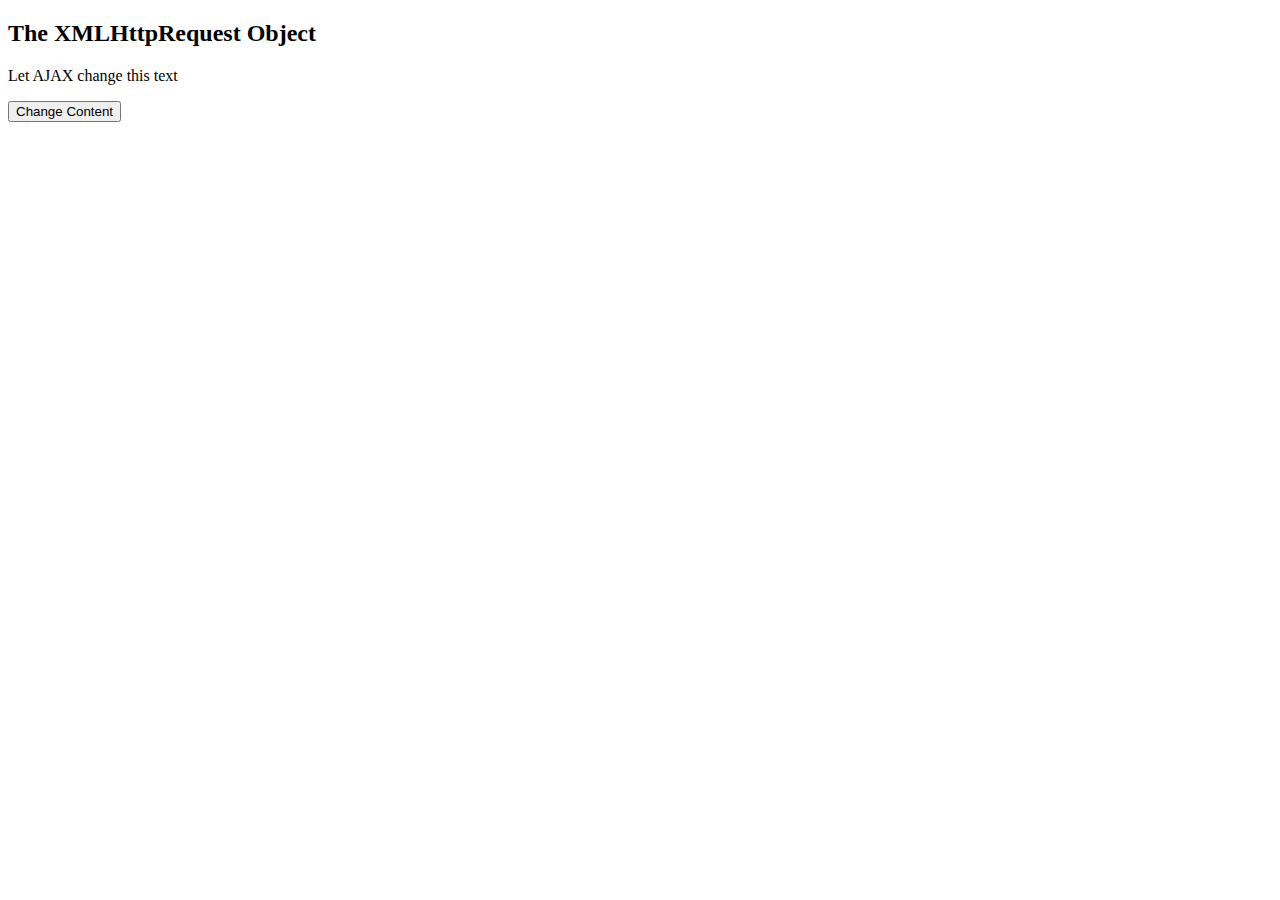
<file: ex 6a/exp.html>
<!DOCTYPE html>
<html>
    <body>
        <h2>The XMLHttpRequest Object</h2>
        <div id="demo">
            <p>Let AJAX change this text</p>
            <button type="button" onclick="loadDoc()">Change Content</button>
        </div>
        <script>
            function loadDoc() {
                const xhttp = new XMLHttpRequest();
                xhttp.onload = function() {
                    document.getElementById("demo").innerHTML = this.responseText;
                }
                xhttp.open("GET", "rec.txt");
                xhttp.send();
            }
        </script>
    </body>
</html>
</file>
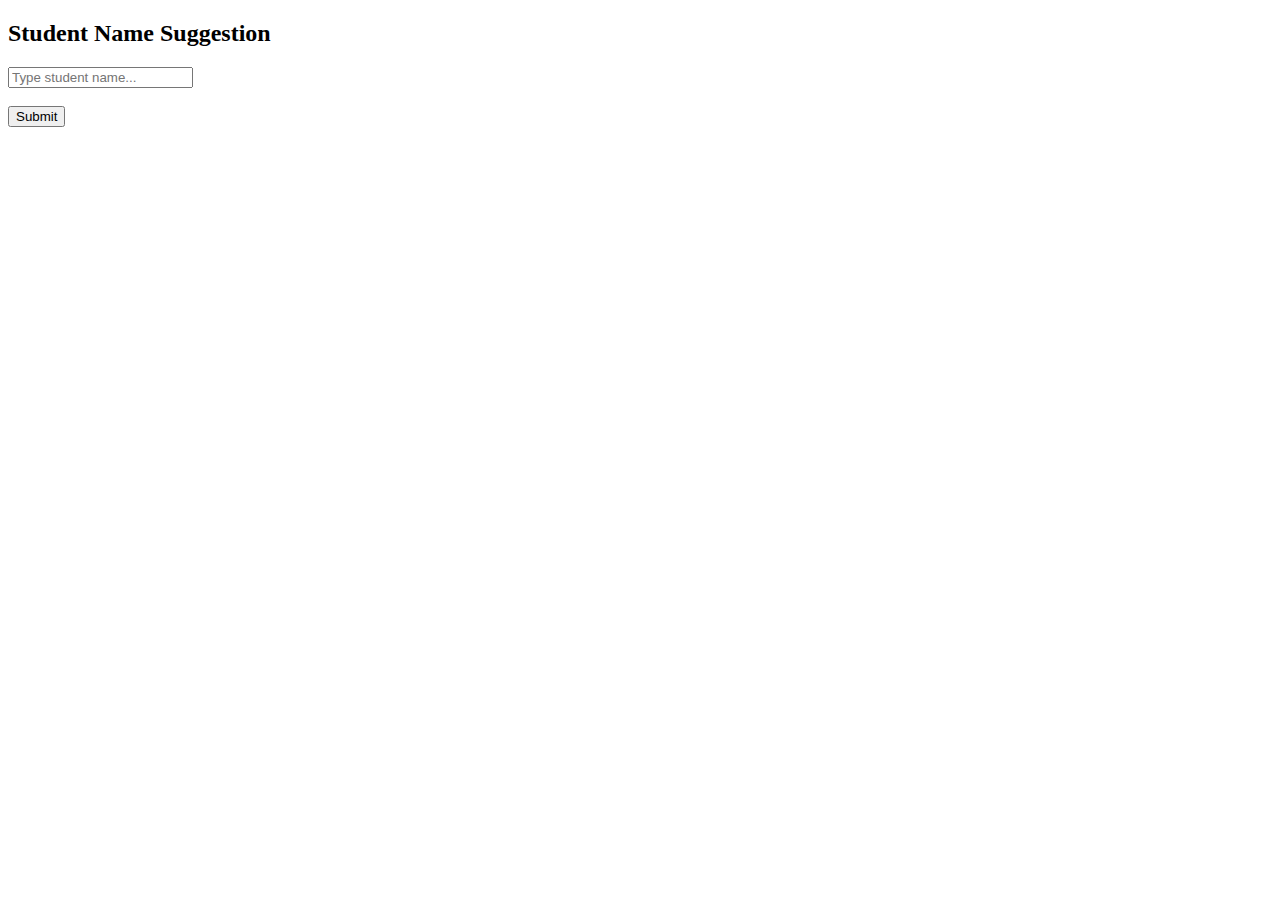
<file: ex 6b/exp.html>
<!DOCTYPE html>
<html lang="en">
<head>
    <meta charset="UTF-8">
    <title>Student Name Suggestion</title>
    <script>
        function showSuggestions() {
            var input = document.getElementById("studentName").value;
            if (input.length == 0) {
                document.getElementById("suggestions").innerHTML = "";
                return;
            }

            var xhr = new XMLHttpRequest();
            xhr.onreadystatechange = function() {
                if (xhr.readyState == 4 && xhr.status == 200) {
                    document.getElementById("suggestions").innerHTML = xhr.responseText;
                }
            };

            xhr.open("GET", "StudentNameSuggestionServlet?query=" + input, true);
            xhr.send();
        }
    </script>
</head>
<body>
    <h2>Student Name Suggestion</h2>
    <input type="text" id="studentName" onkeyup="showSuggestions()" placeholder="Type student name...">
    <div id="suggestions"></div>
    <br>
  <button onclick="showSuggestions()">Submit</button>
</body>
</html>
</file>
<file: expense tracker/style.css>
/* style.css */
body {
    font-family: Arial, sans-serif;
    background-color: #f0f0f0;
    margin: 0;
    padding: 0;
}

.container {
    max-width: 800px;
    margin: 50px auto;
    padding: 20px;
    background-color: #fff;
    box-shadow: 0 0 10px rgba(0, 0, 0, 0.1);
    border-radius: 8px;
}

h1 {
    text-align: center;
    margin-bottom: 20px;
}

form {
    display: flex;
    gap: 10px;
    margin-bottom: 20px;
}

form input, form select, form button {
    padding: 10px;
    border: 1px solid #ccc;
    border-radius: 4px;
}

form button {
    background-color: #28a745;
    color: white;
    border: none;
    cursor: pointer;
}

form button:hover {
    background-color: #218838;
}

.expense-table table {
    width: 100%;
    border-collapse: collapse;
    margin-bottom: 20px;
}

.expense-table th, .expense-table td {
    padding: 10px;
    border: 1px solid #ddd;
    text-align: left;
}

.expense-table th {
    background-color: #f8f8f8;
}

.total-amount {
    text-align: right;
    font-size: 18px;
}

.filter {
    margin-bottom: 20px;
    text-align: right;
}

.filter label {
    margin-right: 10px;
}

.filter select {
    padding: 10px;
    border: 1px solid #ccc;
    border-radius: 4px;
}
/* style.css */
body {
    font-family: Arial, sans-serif;
    background-color: #f0f0f0;
    margin: 0;
    padding: 0;
}

.container {
    max-width: 800px;
    margin: 50px auto;
    padding: 20px;
    background-color: #fff;
    box-shadow: 0 0 10px rgba(0, 0, 0, 0.1);
    border-radius: 8px;
}

h1 {
    text-align: center;
    margin-bottom: 20px;
}

form {
    display: flex;
    gap: 10px;
    margin-bottom: 20px;
}

form input, form select, form button {
    padding: 10px;
    border: 1px solid #ccc;
    border-radius: 4px;
}

form button {
    background-color: #28a745;
    color: white;
    border: none;
    cursor: pointer;
}

form button:hover {
    background-color: #218838;
}

.expense-table table {
    width: 100%;
    border-collapse: collapse;
    margin-bottom: 20px;
}

.expense-table th, .expense-table td {
    padding: 10px;
    border: 1px solid #ddd;
    text-align: left;
}

.expense-table th {
    background-color: #f8f8f8;
}

.total-amount {
    text-align: right;
    font-size: 18px;
}

.filter {
    margin-bottom: 20px;
    text-align: right;
}

.filter label {
    margin-right: 10px;
}

.filter select {
    padding: 10px;
    border: 1px solid #ccc;
    border-radius: 4px;
}
</file>
<file: ex 2b/styles.css>
body {
    font-family: Arial, sans-serif;
    margin: 0;
    padding: 0;
}

.header {
    background-color: #4b0082;
    color: white;
    text-align: center;
    padding: 20px 0;
}

.container {
    display: flex;
}

.sidebar {
    width: 20%;
    background-color: #ddd;
    padding: 15px;
}

.sidebar ul {
    list-style-type: none;
    padding: 0;
}

.sidebar ul li {
    margin: 10px 0;
}

.sidebar ul li a {
    text-decoration: none;
    color: black;
}

.sidebar ul li a:hover {
    text-decoration: underline;
}

.content {
    width: 80%;
    padding: 20px;
}

.content-section {
    display: none;
}

.content-section.active {
    display: block;
}

table {
    width: 100%;
    border-collapse: collapse;
}

table, th, td {
    border: 1px solid black;
}

th, td {
    padding: 8px;
    text-align: left;
}

th {
    background-color: #f2f2f2;
}
</file>
